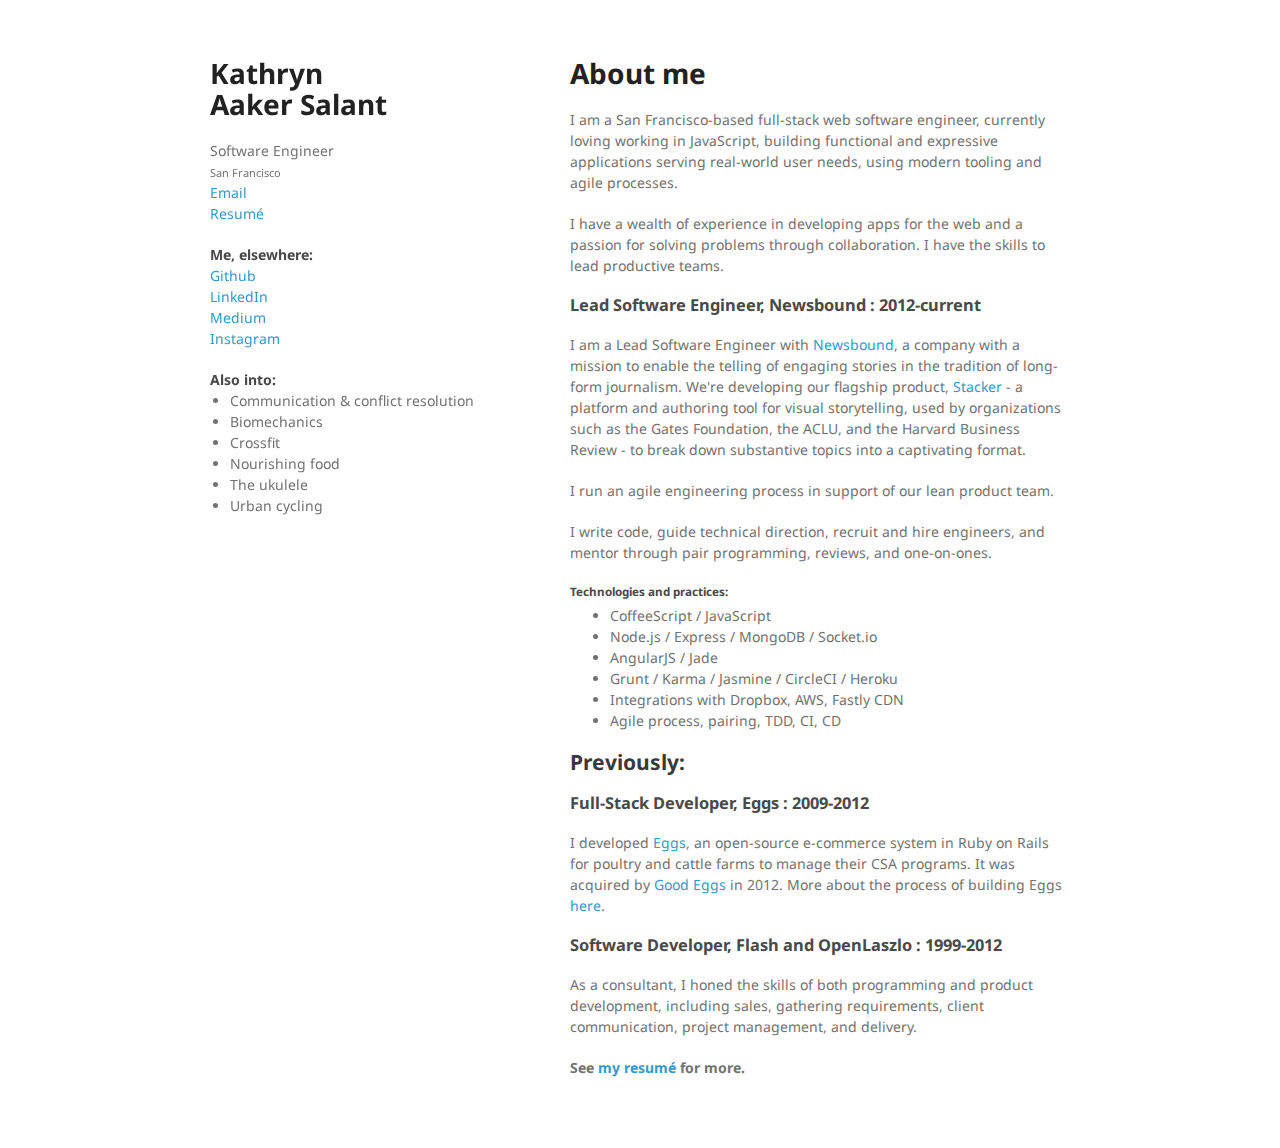
<file: index.html>
<!doctype html>
<html>
  <head>
    <!-- Hosted on GitHub pages, theme by OrderedList: https://github.com/orderedlist -->
    <meta charset="utf-8">
    <meta http-equiv="X-UA-Compatible" content="chrome=1">
    <title>Kathryn Aaker Salant - Software Engineer</title>

    <link rel="stylesheet" href="css/styles.css">
    <link rel="stylesheet" href="css/pygment_trac.css">
    <meta name="viewport" content="width=device-width">
    <!--[if lt IE 9]>
    <script src="//html5shiv.googlecode.com/svn/trunk/html5.js"></script>
    <![endif]-->
  </head>
  <body>
    <div class="wrapper">
      <header>
        <a href="/"><h1>Kathryn<br> Aaker Salant</h1></a>
        <p>Software Engineer<br>
          <small>San Francisco</small><br>
          <a href="mailto:kathryn@kathrynaaker.com" target="_blank">Email</a><br>
          <a href="/work">Resumé</a>
        </p>

        <h4>Me, elsewhere:</h4>
        <ul class="links">
          <li><a href="http://github.com/kathryn" target="_blank">Github</a></li>
          <li><a href="https://www.linkedin.com/in/kathrynaaker" target="_blank">LinkedIn</a></li>
          <!-- <li><a href="http://twitter.com/kathrynaaker" target="_blank">@kathrynaaker <small>i don't use twitter.</small></a></li> -->
          <li><a href="https://medium.com/@kathrynaaker" target="_blank">Medium</a></li>
          <li><a href="http://instagram.com/kathrynaaker" target="_blank">Instagram</a></li>
        </ul>

        <h4>Also into:</h4>
        <ul>
          <li>Communication & conflict resolution</li>
          <li>Biomechanics</li>
          <li>Crossfit</li>
          <li>Nourishing food</li>
          <li>The ukulele</li>
          <li>Urban cycling</li>
        </ul>

      </header>
      <section>
        <h1>About me</h1>

                <p>I am a San Francisco-based full-stack web software engineer, currently loving working in JavaScript, building functional and expressive applications serving real-world user needs, using modern tooling and agile processes.</p>

        <p>I have a wealth of experience in developing apps for the web and a passion for solving problems through collaboration. I have the skills to lead productive teams.</p>

        <h3>Lead Software Engineer, Newsbound : 2012-current</h3>
        <p class="project-link display-print">http://newsbound.com | http://stacker.cc/features</p>
        <p>I am a Lead Software Engineer with <a href="http://newsbound.com" target="_blank">Newsbound</a>, a company with a mission to enable the telling of engaging stories in the tradition of long-form journalism.  We're developing our flagship product, <a href="http://stacker.cc/features" target="_blank">Stacker</a> - a platform and authoring tool for visual storytelling, used by organizations such as the Gates Foundation, the ACLU, and the Harvard Business Review - to break down substantive topics into a captivating format.</p>

        <p>I run an agile engineering process in support of our lean product team.</p>
        <p>I write code, guide technical direction, recruit and hire engineers, and mentor through pair programming, reviews, and one-on-ones.<p>

        <h5>Technologies and practices:</h5>
        <ul>
          <li>CoffeeScript / JavaScript</li>
          <li>Node.js / Express / MongoDB / Socket.io</li>
          <li>AngularJS / Jade</li>
          <li>Grunt / Karma / Jasmine / CircleCI / Heroku</li>
          <li>Integrations with Dropbox, AWS, Fastly CDN</li>
          <li>Agile process, pairing, TDD, CI, CD</li>
        </ul>


        <h2>Previously:</h2>
        <h3>Full-Stack Developer, Eggs : 2009-2012</h3>
        <p class="project-link display-print">http://github.com/kathryn/eggs</p>
        <p>I developed <a href="http://github.com/kathryn/eggs" target="_blank">Eggs</a>, an open-source e-commerce system in Ruby on Rails for poultry and cattle farms to manage their CSA programs. It was acquired by <a href="http://goodeggs.com" target="_blank">Good Eggs</a> in 2012. More about the process of building Eggs <a href="/posts/blog-introducing-eggs.html">here</a>.</p>

        <h3>Software Developer, Flash and OpenLaszlo : 1999-2012</h3>
        <p>As a consultant, I honed the skills of both programming and product development, including sales, gathering requirements, client communication, project management, and delivery.</p>

        <p><b>See <a href="/work">my resumé</a> for more.</b></p>

      </section>
    </div>
    <script src="js/scale.fix.js"></script>
  </body>
</html>
</file>
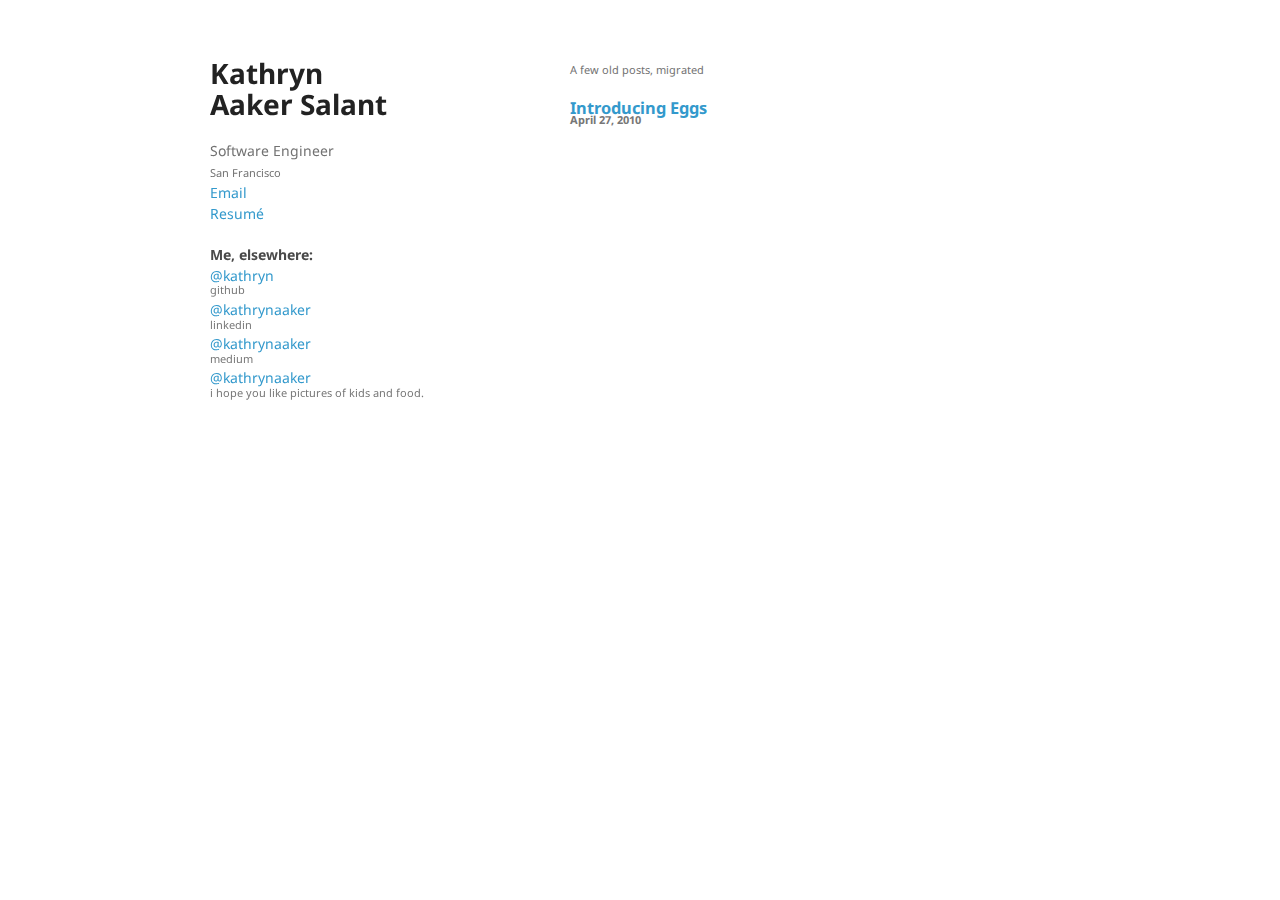
<file: posts/index.html>
<!doctype html>
<html>
  <head>
    <!-- Hosted on GitHub pages, theme by OrderedList: https://github.com/orderedlist -->

    <meta charset="utf-8">
    <meta http-equiv="X-UA-Compatible" content="chrome=1">
    <title>Kathryn Aaker Salant - Software Engineer</title>

    <link rel="stylesheet" href="/css/styles.css">
    <link rel="stylesheet" href="/css/pygment_trac.css">
    <meta name="viewport" content="width=device-width">
    <!--[if lt IE 9]>
    <script src="//html5shiv.googlecode.com/svn/trunk/html5.js"></script>
    <![endif]-->
  </head>
  <body>
    <div class="wrapper">
      <header>
        <a href="/"><h1>Kathryn<br> Aaker Salant</h1></a>
        <p>Software Engineer<br>
          <small>San Francisco</small><br>
          <a href="mailto:kathryn@kathrynaaker.com" target="_blank">Email</a><br>
          <a href="/work">Resumé</a>
        </p>

        <h4>Me, elsewhere:</h4>
        <ul class="links">
          <li><a href="http://github.com/kathryn" target="_blank">@kathryn <small>github</small></a></li>
          <li><a href="https://www.linkedin.com/in/kathrynaaker" target="_blank">@kathrynaaker <small>linkedin</small></a></li>
          <!-- <li><a href="http://twitter.com/kathrynaaker" target="_blank">@kathrynaaker <small>i don't use twitter.</small></a></li> -->
          <li><a href="https://medium.com/@kathrynaaker" target="_blank">
            @kathrynaaker <small>medium</small>
          </li>
          <li><a href="http://instagram.com/kathrynaaker" target="_blank">@kathrynaaker <small>i hope you like pictures of kids and food. </small></a></li>
        </ul>

      </header>



      <section>
        <small>A few old posts, migrated</small>

        <p>
          <h3><a href="blog-introducing-eggs.html">Introducing Eggs <small>April 27, 2010</small></a></h3>
        </p>

      </section>
    </div>
    <script src="/js/scale.fix.js"></script>
  </body>
</html>
</file>
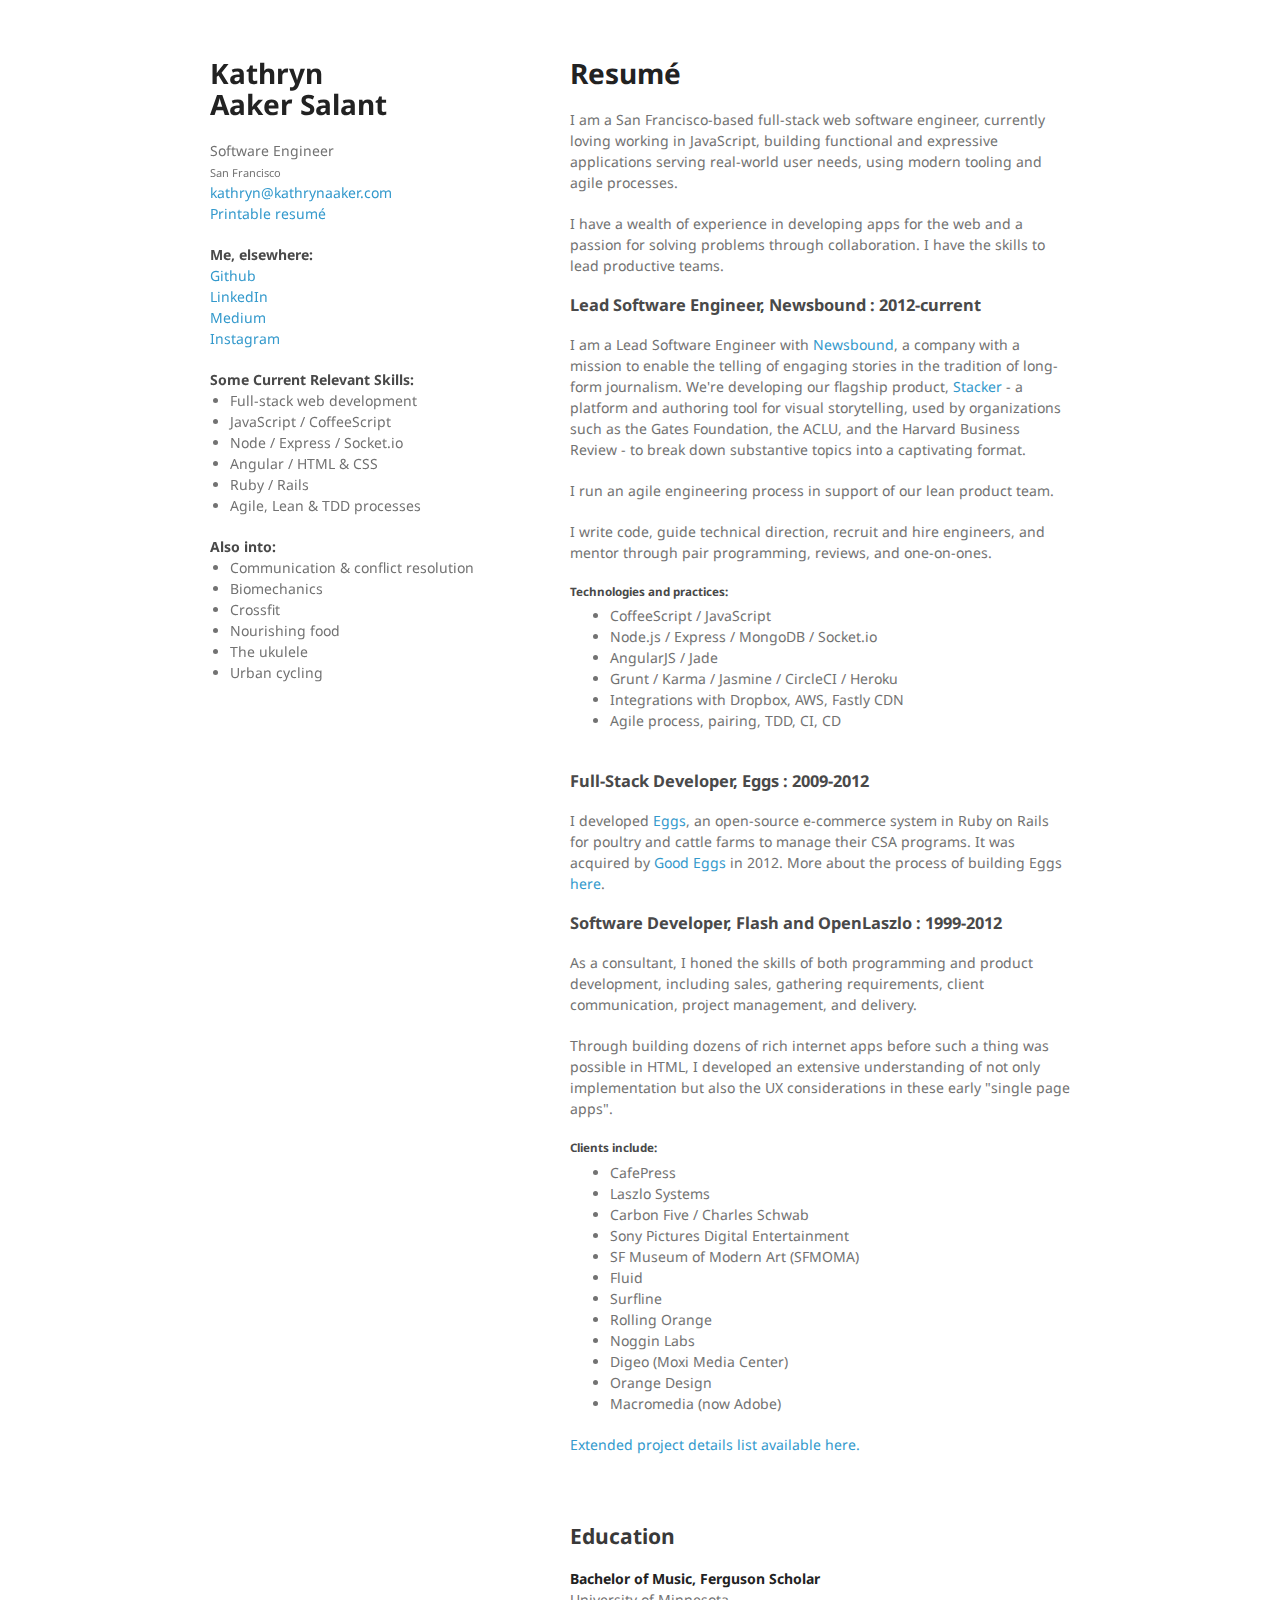
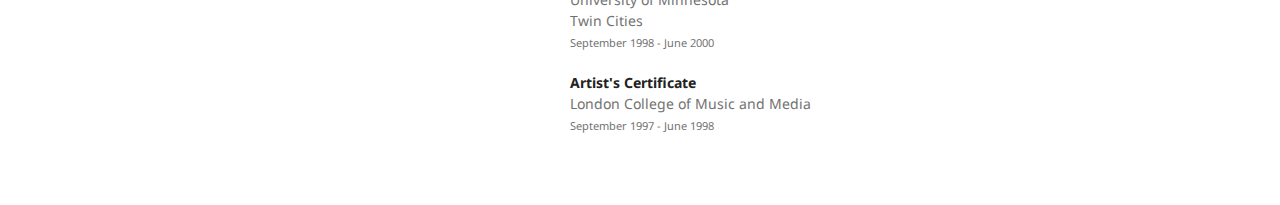
<file: work/index.html>
<!doctype html>
<html>
  <head>
    <!-- Hosted on GitHub pages, theme by OrderedList: https://github.com/orderedlist -->
    <meta charset="utf-8">
    <meta http-equiv="X-UA-Compatible" content="chrome=1">
    <title>Kathryn Aaker Salant - Software Engineer - Resumé</title>

    <link rel="stylesheet" href="/css/styles.css">
    <link rel="stylesheet" href="/css/pygment_trac.css">
    <meta name="viewport" content="width=device-width">
    <!--[if lt IE 9]>
    <script src="//html5shiv.googlecode.com/svn/trunk/html5.js"></script>
    <![endif]-->
  </head>
  <body>
    <div class="wrapper">
      <header>
        <a href="/"><h1>Kathryn<br class="hide-print"> Aaker Salant</h1></a>
        <p class="hide-print">Software Engineer<br>
          <small>San Francisco</small><br>
          <a href="mailto:kathryn@kathrynaaker.com" target="_blank">kathryn@kathrynaaker.com</a>
          <br class="hide-print">
          <a class="hide-print" href="./kathryn-aaker-salant-engineer-resume.pdf" target="_blank">Printable resumé</a>
        </p>
        <p class="display-print">
          Software Engineer - San Francisco
          <span class="horiz-separator"></span>
          kathryn@kathrynaaker.com / 415.948.5769
        </p>


        <div class="resume-elsewhere">
          <h4 class="hide-print">Me, elsewhere:</h4>
          <ul class="links hide-print">
            <li><a href="http://github.com/kathryn" target="_blank">Github</a></li>
            <li><a href="https://www.linkedin.com/in/kathrynaaker" target="_blank">LinkedIn</a></li>
            <li><a href="https://medium.com/@kathrynaaker" target="_blank">Medium</a></li>
            <li><a href="http://instagram.com/kathrynaaker" target="_blank">Instagram</a></li>
          </ul>

          <ul class="links display-print">
            <li>GitHub:   http://github.com/kathryn</li>
            <li>LinkedIn: http://linkedin.com/in/kathrynaaker</li>
          </ul>
        </div>

        <div class="resume-skills">
          <h4>Some Current Relevant Skills:</h4>
          <ul>
            <li>Full-stack web development</li>
            <li>JavaScript / CoffeeScript</li>
            <li>Node / Express / Socket.io</li>
            <li>Angular / HTML & CSS</li>
            <li>Ruby / Rails</li>
            <li>Agile, Lean & TDD processes</li>
          </ul>
        </div>

        <div class="resume-also">
          <h4>Also into:</h4>
          <ul>
            <li>Communication & conflict resolution</li>
            <li>Biomechanics</li>
            <li>Crossfit</li>
            <li>Nourishing food</li>
            <li>The ukulele</li>
            <li>Urban cycling</li>
          </ul>
        </div>

      </header>
      <section>
        <h1 class="hide-print">Resumé</h1>
        <h1 class="display-print">Experience</h1>

        <p>I am a San Francisco-based full-stack web software engineer, currently loving working in JavaScript, building functional and expressive applications serving real-world user needs, using modern tooling and agile processes.</p>

        <p>I have a wealth of experience in developing apps for the web and a passion for solving problems through collaboration. I have the skills to lead productive teams.</p>

        <h3>Lead Software Engineer, Newsbound : 2012-current</h3>
        <p class="project-link display-print">http://newsbound.com | http://stacker.cc/features</p>
        <p>I am a Lead Software Engineer with <a href="http://newsbound.com" target="_blank">Newsbound</a>, a company with a mission to enable the telling of engaging stories in the tradition of long-form journalism.  We're developing our flagship product, <a href="http://stacker.cc/features" target="_blank">Stacker</a> - a platform and authoring tool for visual storytelling, used by organizations such as the Gates Foundation, the ACLU, and the Harvard Business Review - to break down substantive topics into a captivating format.</p>

        <p>I run an agile engineering process in support of our lean product team.</p>
        <p>I write code, guide technical direction, recruit and hire engineers, and mentor through pair programming, reviews, and one-on-ones.<p>

        <h5>Technologies and practices:</h5>
        <ul>
          <li>CoffeeScript / JavaScript</li>
          <li>Node.js / Express / MongoDB / Socket.io</li>
          <li>AngularJS / Jade</li>
          <li>Grunt / Karma / Jasmine / CircleCI / Heroku</li>
          <li>Integrations with Dropbox, AWS, Fastly CDN</li>
          <li>Agile process, pairing, TDD, CI, CD</li>
        </ul>

        <br class="page-break">

        <h3>Full-Stack Developer, Eggs : 2009-2012</h3>
        <p class="project-link display-print">http://github.com/kathryn/eggs</p>
        <p>I developed <a href="http://github.com/kathryn/eggs" target="_blank">Eggs</a>, an open-source e-commerce system in Ruby on Rails for poultry and cattle farms to manage their CSA programs. It was acquired by <a href="http://goodeggs.com" target="_blank">Good Eggs</a> in 2012. More about the process of building Eggs <a href="/posts/blog-introducing-eggs.html">here</a>.</p>

        <h3>Software Developer, Flash and OpenLaszlo : 1999-2012</h3>
        <p>As a consultant, I honed the skills of both programming and product development, including sales, gathering requirements, client communication, project management, and delivery.</p>
        <p>Through building dozens of rich internet apps before such a thing was possible in HTML, I developed an extensive understanding of not only implementation but also the UX considerations in these early "single page apps".

        <h5>Clients include:</h5>
        <ul class="clients-list">
          <li>CafePress</li>
          <li>Laszlo Systems</li>
          <li>Carbon Five / Charles Schwab</li>
          <li>Sony Pictures Digital Entertainment</li>
          <li>SF Museum of Modern Art (SFMOMA)</li>
          <li>Fluid</li>
        </ul>
        <ul class="clients-list-also">
          <li>Surfline</li>
          <li>Rolling Orange</li>
          <li>Noggin Labs</li>
          <li>Digeo (Moxi Media Center)</li>
          <li>Orange Design</li>
          <li>Macromedia (now Adobe)</li>
        </ul>

        <p><a href="./extended">Extended project details list available here.</a><span class="display-print-inline"><br>http://kathrynaaker.com/work/extended</p>

      </section>
      <section>
        <h2>Education</h2>
        <p>
          <strong>Bachelor of Music,
          Ferguson Scholar</strong><br>
          University of Minnesota<br>
          Twin Cities<br>
          <small>September 1998 - June 2000</small>
        </p>

        <p>
          <strong>Artist's Certificate</strong><br>
          London College of Music and Media<br>
          <small>September 1997 - June 1998</small>
        </p>

      </section>
    </div>
    <script src="/js/scale.fix.js"></script>
  </body>
</html>
</file>
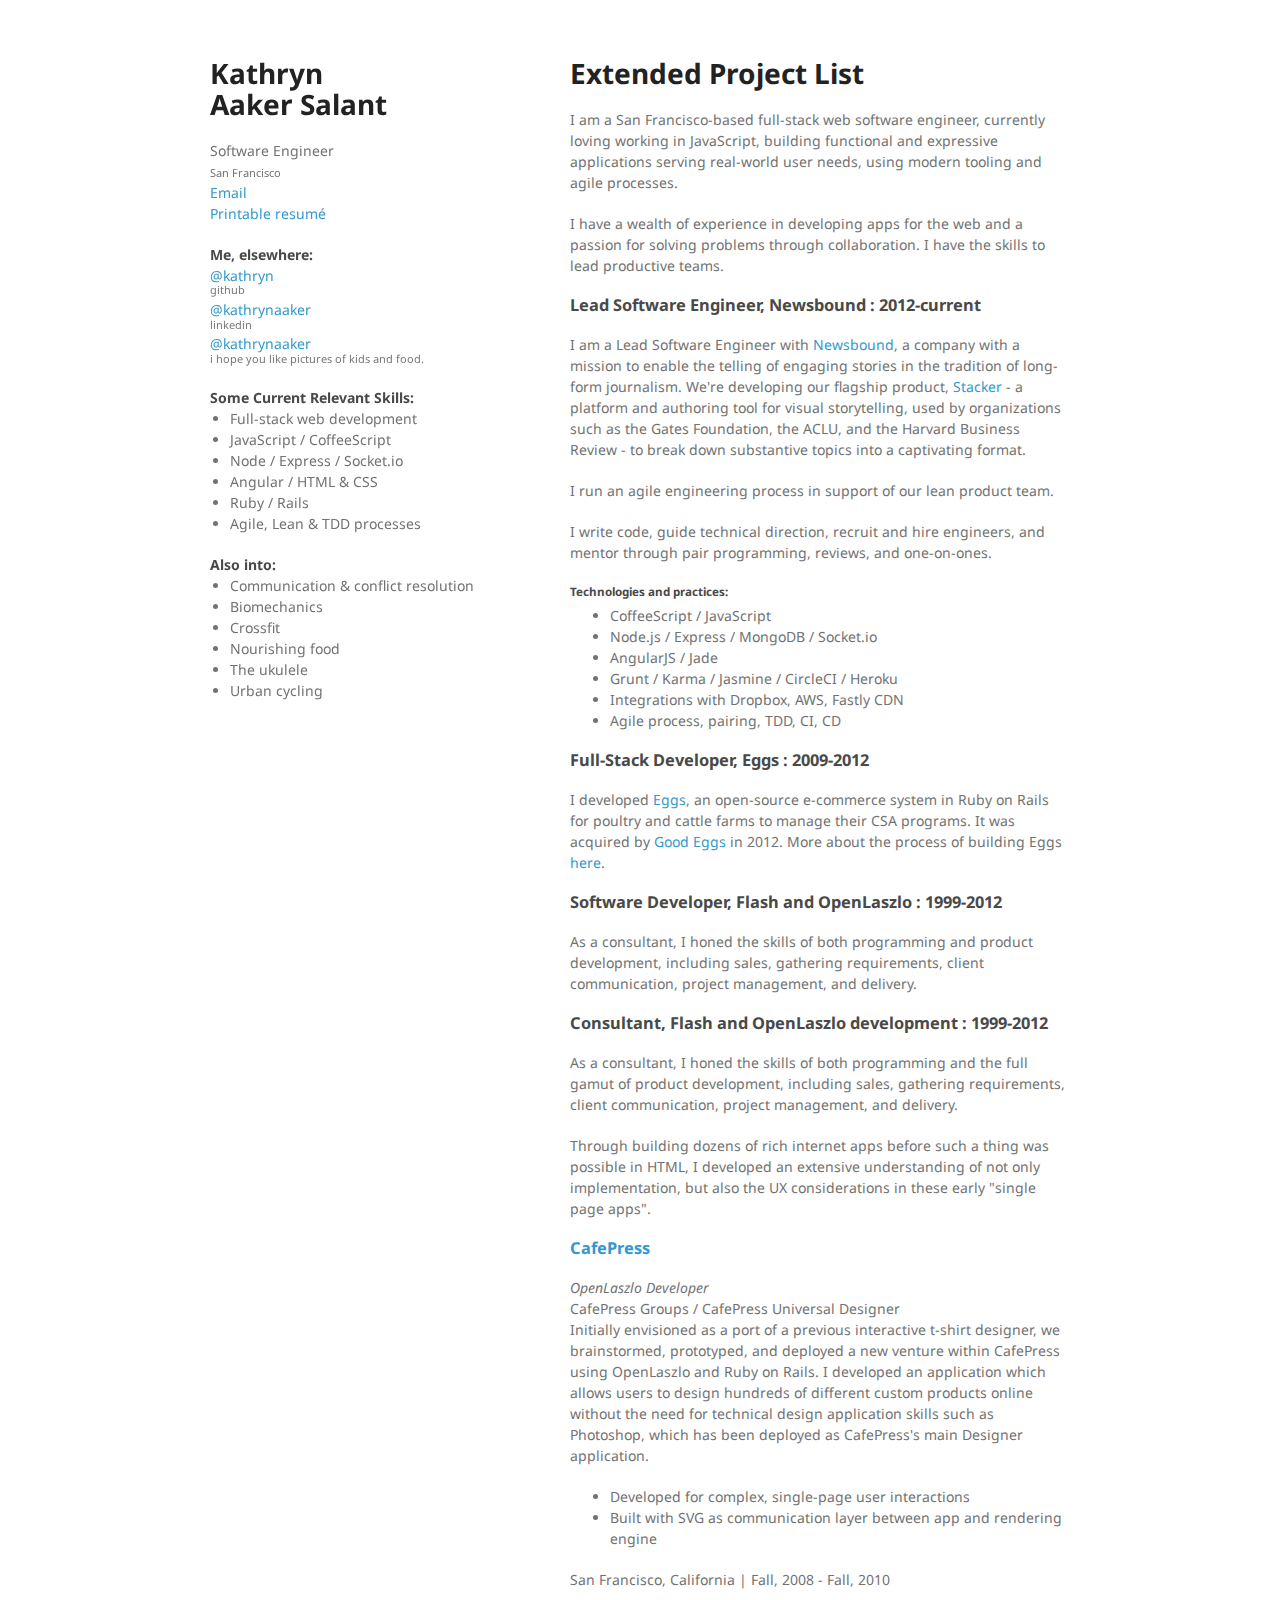
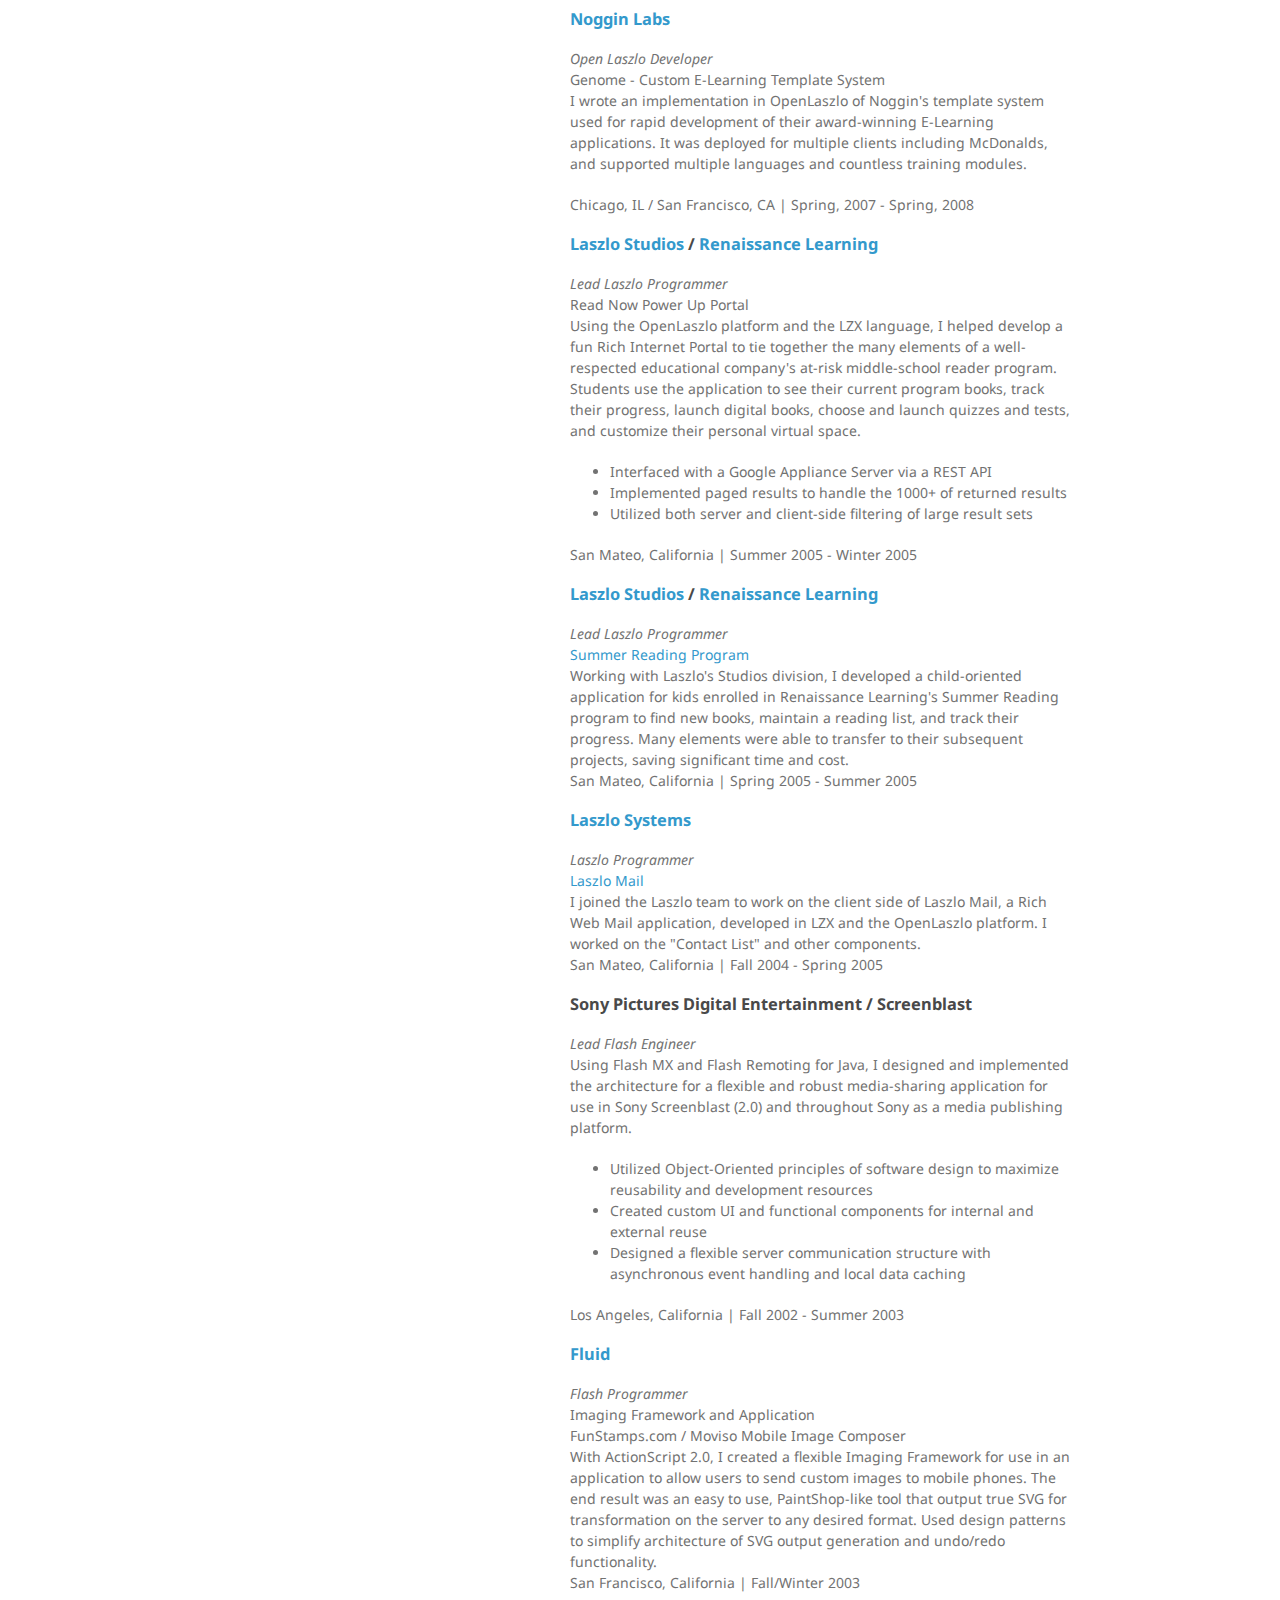
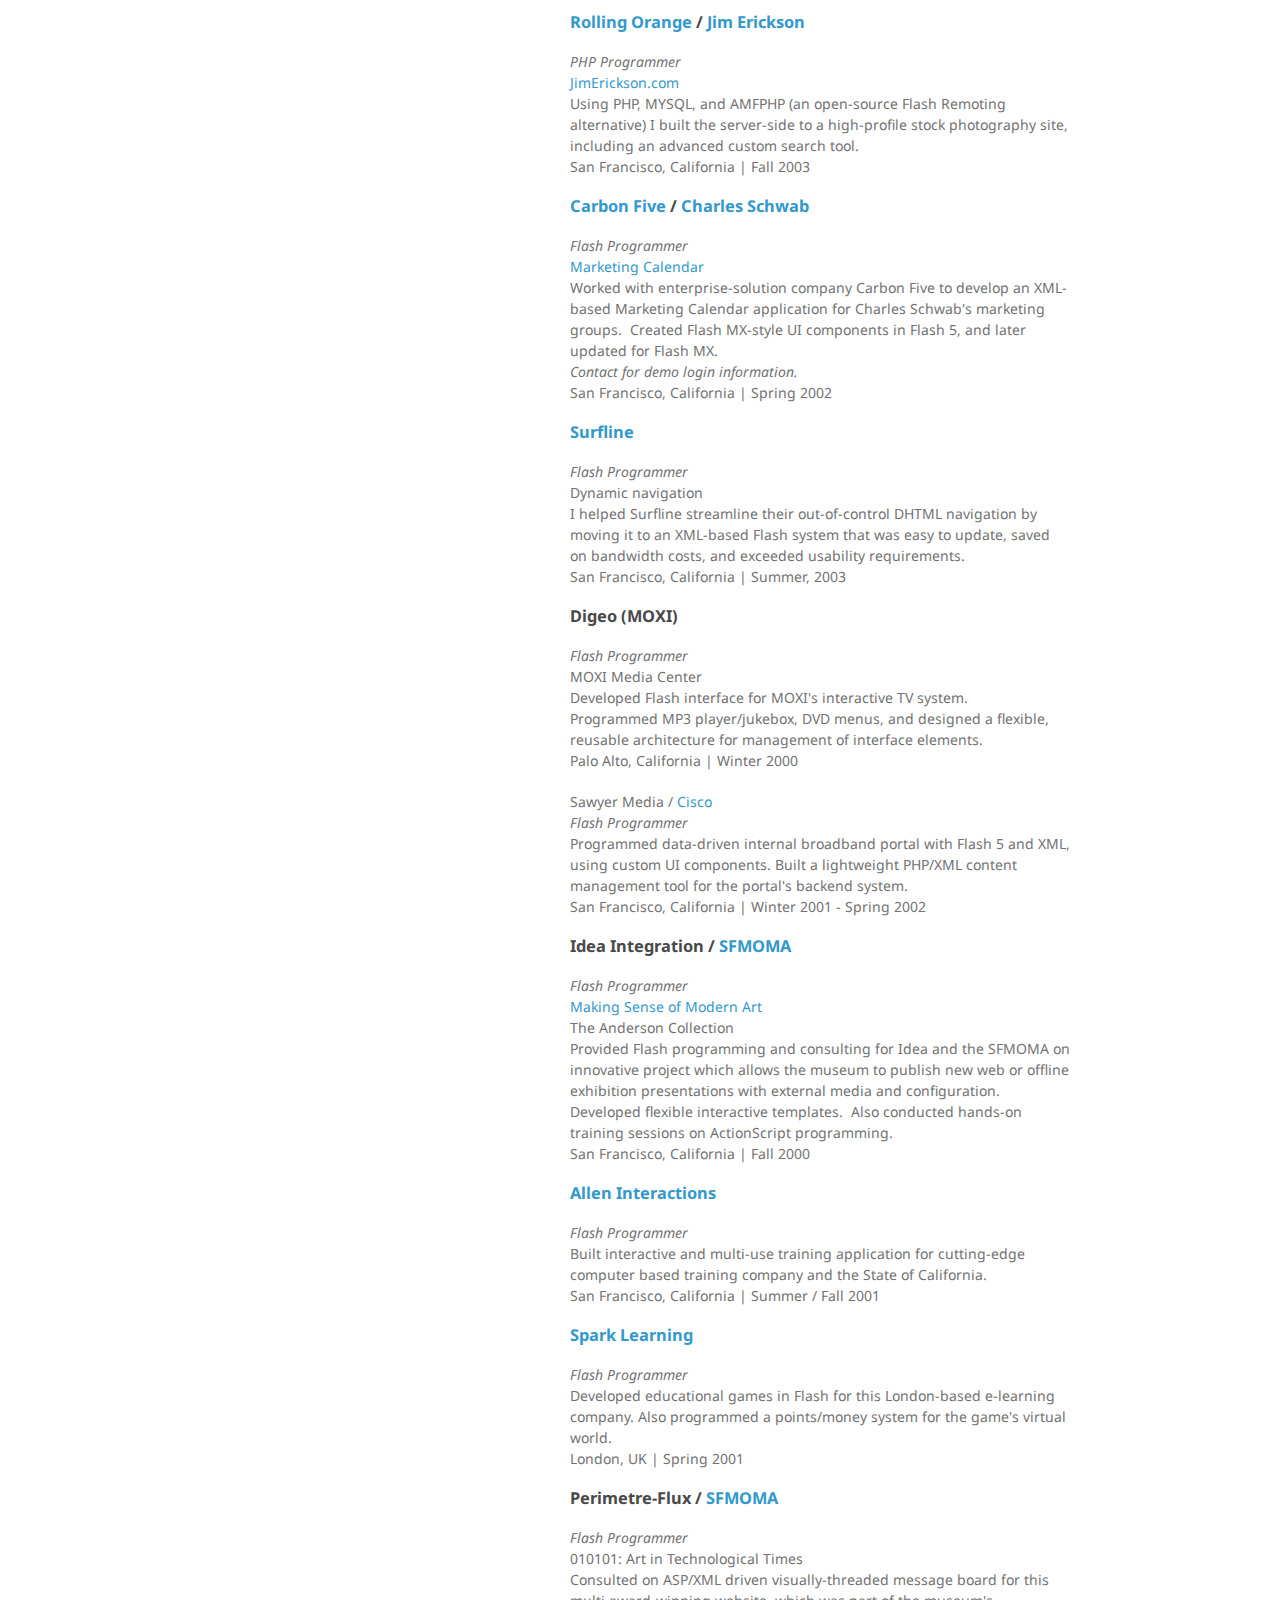
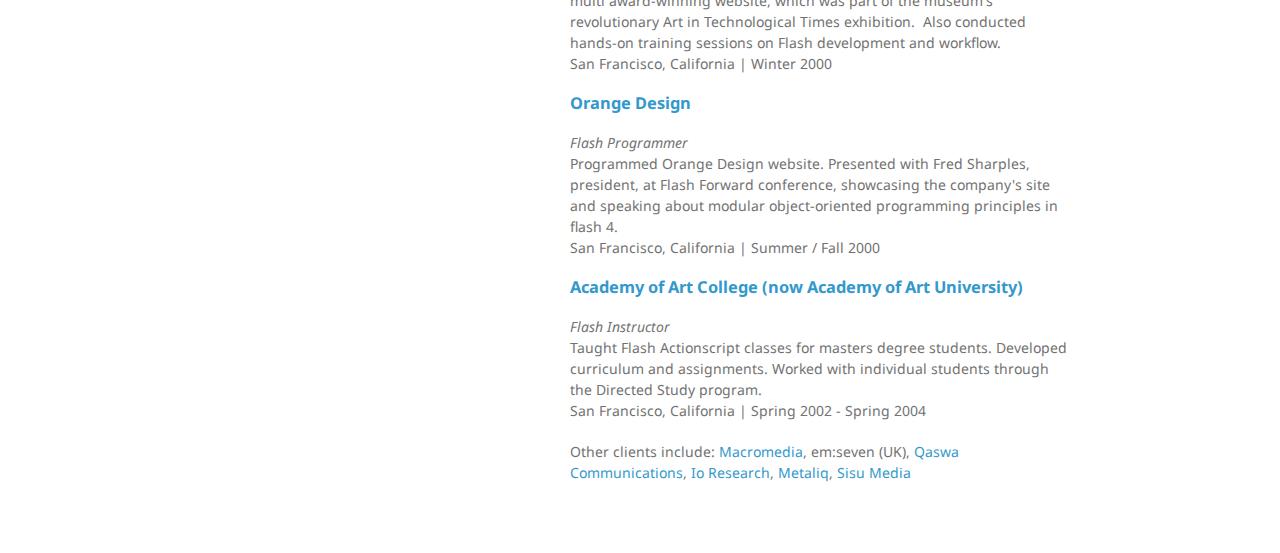
<file: work/extended/index.html>
<!doctype html>
<html>
  <head>
    <!-- Hosted on GitHub pages, theme by OrderedList: https://github.com/orderedlist -->

    <meta charset="utf-8">
    <meta http-equiv="X-UA-Compatible" content="chrome=1">
    <title>Kathryn Aaker Salant - Software Engineer - Resumé</title>

    <link rel="stylesheet" href="/css/styles.css">
    <link rel="stylesheet" href="/css/pygment_trac.css">
    <meta name="viewport" content="width=device-width">
    <!--[if lt IE 9]>
    <script src="//html5shiv.googlecode.com/svn/trunk/html5.js"></script>
    <![endif]-->
  </head>
  <body>
    <div class="wrapper">
      <header>
        <a href="/"><h1>Kathryn<br> Aaker Salant</h1></a>
        <p>Software Engineer<br>
          <small>San Francisco</small><br>
          <a href="mailto:kathryn@kathrynaaker.com" target="_blank">Email</a><br>
          <a class="hide-print" href="../kathryn-aaker-salant-engineer-resume.pdf" target="_blank">Printable resumé</a>
        </p>


        <h4>Me, elsewhere:</h4>
        <ul class="links">
          <li><a href="http://github.com/kathryn" target="_blank">@kathryn <small>github</small></a></li>
          <li><a href="https://www.linkedin.com/in/kathrynaaker" target="_blank">@kathrynaaker <small>linkedin</small></a></li>
          <!-- <li><a href="http://twitter.com/kathrynaaker" target="_blank">@kathrynaaker <small>i don't use twitter.</small></a></li> -->
          <li><a href="http://instagram.com/kathrynaaker" target="_blank">@kathrynaaker <small>i hope you like pictures of kids and food. </small></a></li>
        </ul>

        <h4>Some Current Relevant Skills:</h4>
        <ul>
          <li>Full-stack web development</li>
          <li>JavaScript / CoffeeScript</li>
          <li>Node / Express / Socket.io</li>
          <li>Angular / HTML & CSS</li>
          <li>Ruby / Rails</li>
          <li>Agile, Lean & TDD processes</li>
        </ul>

        <h4>Also into:</h4>
        <ul>
          <li>Communication & conflict resolution</li>
          <li>Biomechanics</li>
          <li>Crossfit</li>
          <li>Nourishing food</li>
          <li>The ukulele</li>
          <li>Urban cycling</li>
        </ul>

      </header>
      <section>
        <h1>Extended Project List</h1>



        <p>I am a San Francisco-based full-stack web software engineer, currently loving working in JavaScript, building functional and expressive applications serving real-world user needs, using modern tooling and agile processes.</p>

        <p>I have a wealth of experience in developing apps for the web and a passion for solving problems through collaboration. I have the skills to lead productive teams.</p>

        <h3>Lead Software Engineer, Newsbound : 2012-current</h3>
        <p class="project-link display-print">http://newsbound.com | http://stacker.cc/features</p>
        <p>I am a Lead Software Engineer with <a href="http://newsbound.com" target="_blank">Newsbound</a>, a company with a mission to enable the telling of engaging stories in the tradition of long-form journalism.  We're developing our flagship product, <a href="http://stacker.cc/features" target="_blank">Stacker</a> - a platform and authoring tool for visual storytelling, used by organizations such as the Gates Foundation, the ACLU, and the Harvard Business Review - to break down substantive topics into a captivating format.</p>

        <p>I run an agile engineering process in support of our lean product team.</p>
        <p>I write code, guide technical direction, recruit and hire engineers, and mentor through pair programming, reviews, and one-on-ones.<p>

        <h5>Technologies and practices:</h5>
        <ul>
          <li>CoffeeScript / JavaScript</li>
          <li>Node.js / Express / MongoDB / Socket.io</li>
          <li>AngularJS / Jade</li>
          <li>Grunt / Karma / Jasmine / CircleCI / Heroku</li>
          <li>Integrations with Dropbox, AWS, Fastly CDN</li>
          <li>Agile process, pairing, TDD, CI, CD</li>
        </ul>


        <h3>Full-Stack Developer, Eggs : 2009-2012</h3>
        <p class="project-link display-print">http://github.com/kathryn/eggs</p>
        <p>I developed <a href="http://github.com/kathryn/eggs" target="_blank">Eggs</a>, an open-source e-commerce system in Ruby on Rails for poultry and cattle farms to manage their CSA programs. It was acquired by <a href="http://goodeggs.com" target="_blank">Good Eggs</a> in 2012. More about the process of building Eggs <a href="/posts/blog-introducing-eggs.html">here</a>.</p>

        <h3>Software Developer, Flash and OpenLaszlo : 1999-2012</h3>
        <p>As a consultant, I honed the skills of both programming and product development, including sales, gathering requirements, client communication, project management, and delivery.</p>

        <h3>Consultant, Flash and OpenLaszlo development : 1999-2012</h3>
        <p>As a consultant, I honed the skills of both programming and the full gamut of product development, including sales, gathering requirements, client communication, project management, and delivery.</p>
        <p>Through building dozens of rich internet apps before such a thing was possible in HTML, I developed an extensive understanding of not only implementation, but also the UX considerations in these early "single page apps".
        <p>
          <h3><a class="company" href="http://cafepress.com">CafePress</a></h3>
          <i>OpenLaszlo Developer</i><br>
          CafePress Groups / CafePress Universal Designer<br>
            Initially envisioned as a port of a previous interactive t-shirt designer,
            we brainstormed, prototyped, and deployed a new venture within CafePress
            using OpenLaszlo and Ruby on Rails.  I developed an application which
            allows users to design hundreds of different custom products online
            without the need for technical design application skills such as Photoshop, which
            has been deployed as CafePress's main Designer application.
        </p>
        <ul>
          <li>Developed for complex, single-page user interactions</li>
          <li>Built with SVG as communication layer between app and rendering engine</li>
        </ul>
        <p>San Francisco, California | Fall, 2008 - Fall, 2010</p>

        <p>
          <h3><a class="company" href="http://nogginlabs.com">Noggin Labs</a></h3>
          <i>Open Laszlo Developer</i><br>
          Genome - Custom E-Learning Template System<br>
          I wrote an implementation in OpenLaszlo of Noggin's template system used for
          rapid development of their award-winning E-Learning applications.  It was deployed for
          multiple clients including McDonalds, and supported multiple languages
          and countless training modules.
        </p>
        <p>Chicago, IL / San Francisco, CA | Spring, 2007 - Spring, 2008</p>


        <p>
          <h3><a class="company" href="http://www.laszlosystems.com">Laszlo Studios</a> /
          <a class="company" href="http://www.renlearn.com">Renaissance Learning</a></h3>
          <i>Lead Laszlo Programmer</i><br>
          Read Now Power Up Portal<br>
          Using the OpenLaszlo platform and the LZX language, I helped develop a fun Rich Internet
          Portal to tie together the many elements of a well-respected educational company's
          at-risk middle-school reader program.  Students use the application to see their current
          program books, track their progress, launch digital books, choose and launch quizzes
          and tests, and customize their personal virtual space.
        </p>

          <ul>
            <li>Interfaced with a Google Appliance Server via a REST API</li>
            <li>Implemented paged results to handle the 1000+ of returned results</li>
            <li>Utilized both server and client-side filtering of large result sets</li>
          </ul>

          <p>San Mateo, California | Summer 2005 - Winter 2005</p>

        <p>
          <h3><a class="company" href="http://www.laszlosystems.com">Laszlo Studios</a> /
          <a class="company" href="http://www.renlearn.com">Renaissance Learning</a></h3>
          <i>Lead Laszlo Programmer</i><br>
          <a href="http://www.arsummer.com">Summer Reading Program</a><br>
          Working with Laszlo's Studios division, I developed a child-oriented
          application for kids enrolled in Renaissance Learning's Summer Reading program to
          find new books, maintain a reading list, and track their progress.  Many elements
          were able to transfer to their subsequent projects, saving significant time and cost.<br>

          San Mateo, California | Spring 2005 - Summer 2005
        </p>

        <p>
          <h3><a class="company" href="http://www.laszlosystems.com">Laszlo Systems</a></h3>
          <i>Laszlo Programmer</i><br>
          <a href="http://www.laszlomail.com">Laszlo Mail</a><br>
          I joined the Laszlo team to work on the client side of
          Laszlo Mail, a Rich Web Mail application, developed in LZX and the OpenLaszlo platform.
          I worked on the "Contact List" and other components.<br>
          San Mateo, California | Fall 2004 - Spring 2005
        </p>


        <p>
          <h3>Sony Pictures Digital Entertainment / Screenblast</h3>
          <i>Lead Flash Engineer</i><br>
            Using Flash MX and Flash Remoting for Java, I designed
            and implemented the architecture for a flexible and robust
            media-sharing application for use in Sony Screenblast (2.0) and
            throughout Sony as a media publishing platform.
        </p>

        <ul>
          <li>Utilized Object-Oriented principles of software design to maximize reusability and
          development resources</li>
          <li>Created custom UI and functional components for internal and external reuse</li>
          <li>Designed a flexible server communication structure with asynchronous event handling
          and local data caching</li>
        </ul>

        <p>Los Angeles, California |
          Fall 2002 - Summer 2003
        </p>


        <p>
          <h3><a class="company" href="http://www.fluid.com">Fluid</a></h3>
          <i>Flash Programmer</i><br>
          Imaging Framework and Application<br>
          FunStamps.com /
          Moviso Mobile Image Composer<br>

          With ActionScript 2.0, I created a flexible Imaging Framework
          for use in an application to allow users to send custom images
          to mobile phones.  The end result was an easy to use, PaintShop-like
          tool that output true SVG for transformation on the server to any
          desired format.  Used design patterns to simplify architecture of
          SVG output generation and undo/redo functionality.<br>
          San Francisco, California | Fall/Winter 2003
        </p>


        <p>
          <h3><a class="company" href="http://www.rollingorange.com">Rolling Orange</a> /
          <a class="company" href="http://www.jimerickson.com">Jim Erickson</a></h3>
          <i>PHP Programmer</i><br>

          <a href="http://www.jimerickson.com">JimErickson.com</a><br>
          Using PHP, MYSQL, and AMFPHP (an open-source Flash Remoting alternative)
          I built the server-side to a high-profile stock photography site,
          including an advanced custom search tool.<br>
          San Francisco, California | Fall 2003
        </p>

        <p>
          <h3><a class="company" href="http://www.carbonfive.com">Carbon Five</a> /
          <a class="company" href="http://www.schwab.com">Charles Schwab</a></h3>
          <i>Flash Programmer</i><br>
          <a href="http://www.carbonfive.com/view/site.page.basic/case_studies">Marketing Calendar</a><br>
          Worked with enterprise-solution company Carbon Five to
          develop an XML-based&nbsp;Marketing Calendar application for Charles
          Schwab's marketing groups.&nbsp; Created Flash MX-style UI
          components in Flash 5, and later updated for Flash MX.<br>
          <i>Contact for demo login information.</i><br>
          San Francisco, California | Spring 2002
        </p>


        <p>
          <h3><a class="company" href="http://www.surfline.com">Surfline</a></h3>
          <i>Flash Programmer</i><br>
          Dynamic navigation<br>
          I helped Surfline streamline their out-of-control DHTML navigation by moving
          it to an XML-based Flash system that was easy to update, saved on bandwidth
          costs, and exceeded usability requirements.<br>
          San Francisco, California | Summer, 2003
        </p>


        <p>
          <h3>Digeo (MOXI)</h3>
          <i>Flash Programmer</i><br/>
          MOXI Media Center<br>
          Developed Flash interface for MOXI's interactive TV
          system.<br>
          Programmed MP3 player/jukebox, DVD menus, and designed
          a flexible, reusable architecture for management of interface elements.<br>
          Palo Alto, California | Winter 2000
        </p>



        <p>Sawyer Media /
          <a class="company" href="http://www.cisco.com">Cisco</a><br>
          <i>Flash Programmer</i><br>
          Programmed data-driven internal broadband portal with Flash 5 and XML, using
          custom UI components. Built a lightweight PHP/XML content
          management tool for the portal's backend system. <br>
          San Francisco, California | Winter 2001 - Spring 2002
        </p>

        <p>
          <h3>Idea Integration /
          <a class="company" href="http://www.sfmoma.org">SFMOMA</a></h3>
          <i>Flash Programmer</i><br>
          <a href="https://www.sfmoma.org/press/release/sfmoma-to-unveil-redesigned-web-compatible-making/">Making Sense of Modern Art</a><br>
          The Anderson Collection<br>
          Provided Flash programming and consulting for Idea and
          the SFMOMA on innovative project which allows the museum to publish
          new web or offline exhibition presentations with external media and
          configuration.&nbsp; Developed flexible interactive templates.&nbsp;
          Also conducted hands-on training sessions on ActionScript
          programming.<br>
          San Francisco, California |  Fall 2000
        </p>



        <p>
          <h3><a class="company" href="http://www.alleni.com">Allen Interactions</a></h3>
          <i>Flash Programmer</i><br>
          Built interactive and multi-use training application for cutting-edge
          computer based training company and the State of California.<br>
          San Francisco, California | Summer / Fall 2001
        </p>

        <p>
          <h3><a class="company" href="http://www.sparkisland.com">Spark Learning</a></h3>
          <i>Flash Programmer</i><br>
          Developed educational games in Flash for this London-based e-learning company. Also
          programmed a points/money system for the game's virtual world.<br>
          London, UK |  Spring 2001
        </p>

        <p>
          <h3>Perimetre-Flux /
          <a class="company" href="http://www.sfmoma.org">SFMOMA</a></h3>

          <i>Flash Programmer</i><br>
          010101: Art in Technological Times<br>
          Consulted on ASP/XML driven visually-threaded message board for this multi
          award-winning website, which was part of the museum's revolutionary
          Art in Technological Times exhibition.&nbsp; Also conducted hands-on
          training sessions on Flash development and
          workflow.<br>
          San Francisco, California | Winter 2000
        </p>


        <p>
          <h3><a class="company" href="http://www.orangedesign.com">Orange Design</a></h3>
          <i>Flash Programmer</i><br>
          Programmed Orange Design
          website. Presented with Fred Sharples, president, at Flash
          Forward conference, showcasing the company's site and speaking about
          modular object-oriented programming principles in flash 4.<br>
          San Francisco, California | Summer / Fall 2000
        </p>

        <p>
          <h3><a class="company" href="http://www.academyart.edu">Academy of Art College (now Academy of Art University)</a></h3>
          <i>Flash Instructor</i><br>
          Taught Flash Actionscript classes for masters degree students. Developed curriculum and
          assignments. Worked with individual students through the Directed Study program.<br>
          San Francisco, California | Spring 2002 - Spring 2004
        </p>


        <p>Other clients include:
          <a class="company" href="http://www.macromedia.com">Macromedia</a>,
          em:seven (UK),
          <a class="company" href="http://www.qaswa.com">Qaswa Communications</a>,
          <a class="company" href="http://www.ioresearch.com">Io Research</a>,
          <a class="company" href="http://www.metaliq.com">Metaliq</a>,
          <a class="company" href="http://www.sisumedia.com">Sisu Media</a>
        </p>

      </section>
    </div>
    <script src="/js/scale.fix.js"></script>
  </body>
</html>
</file>
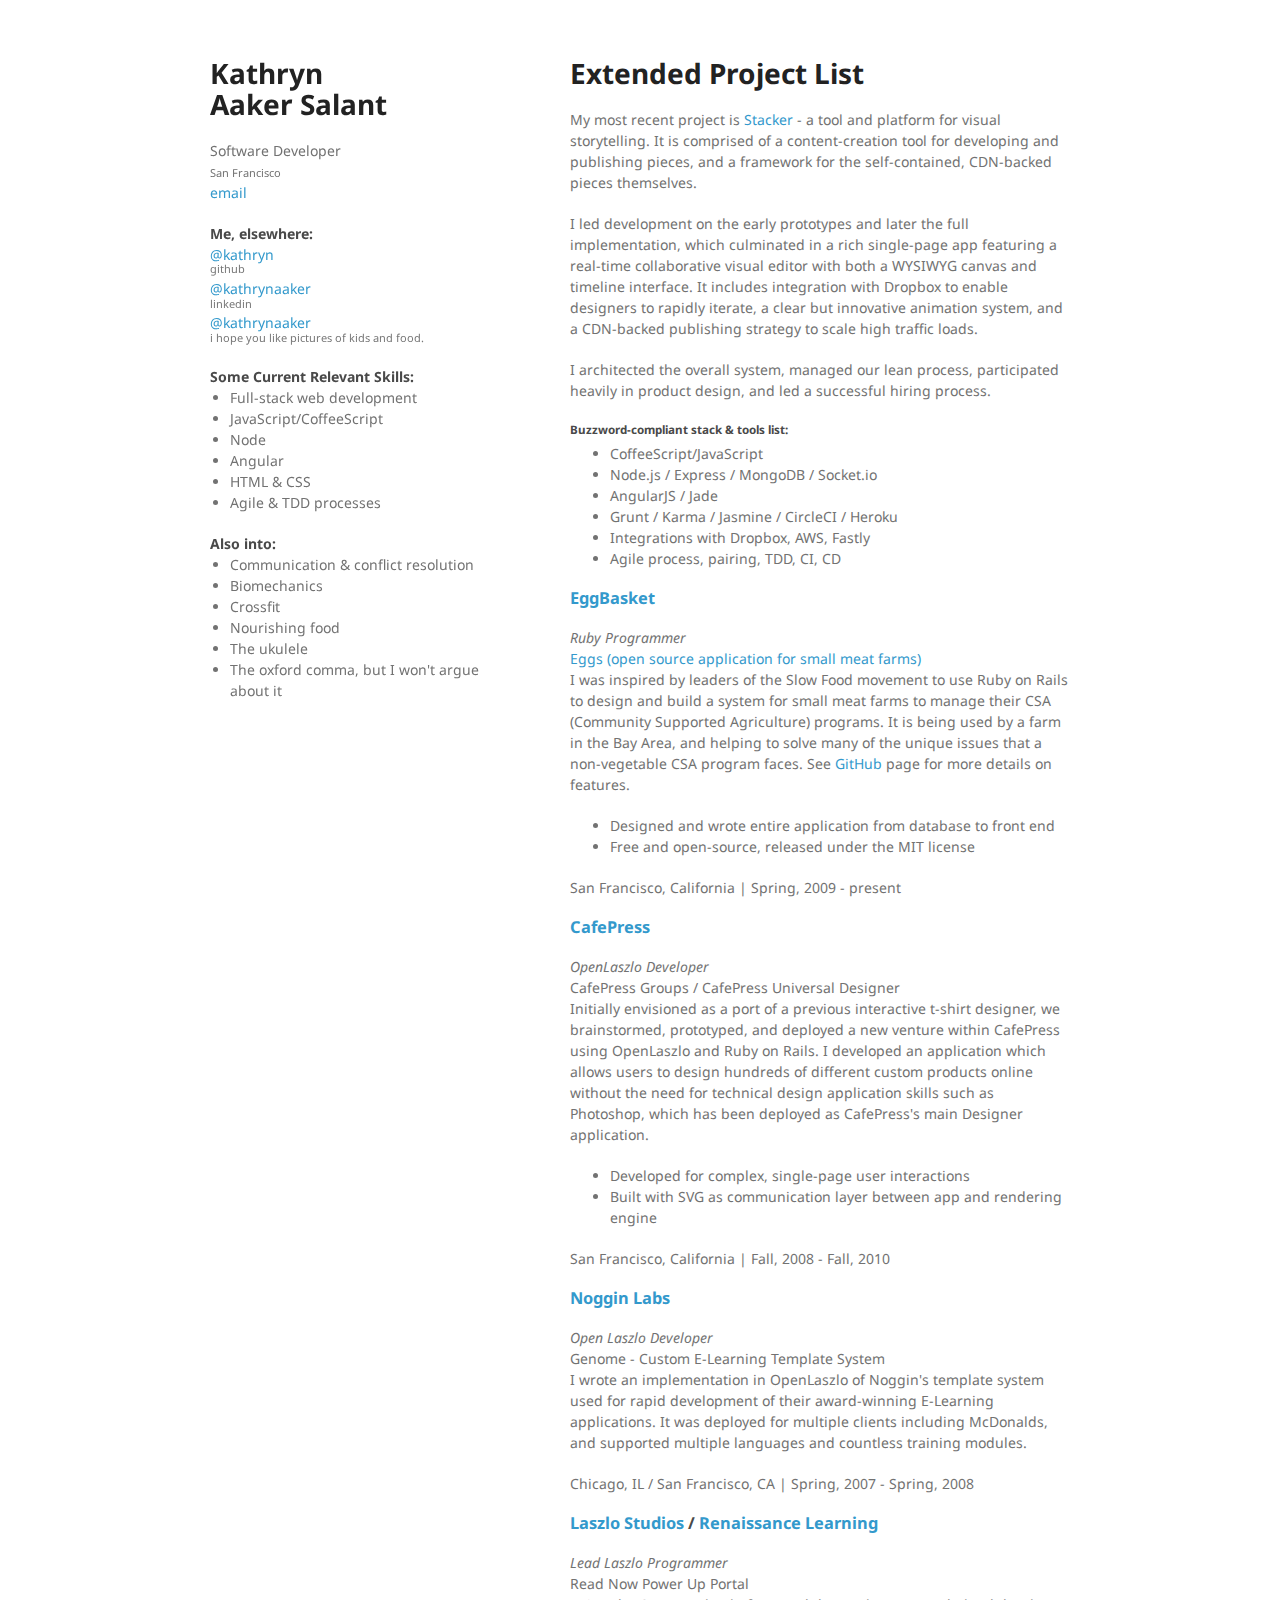
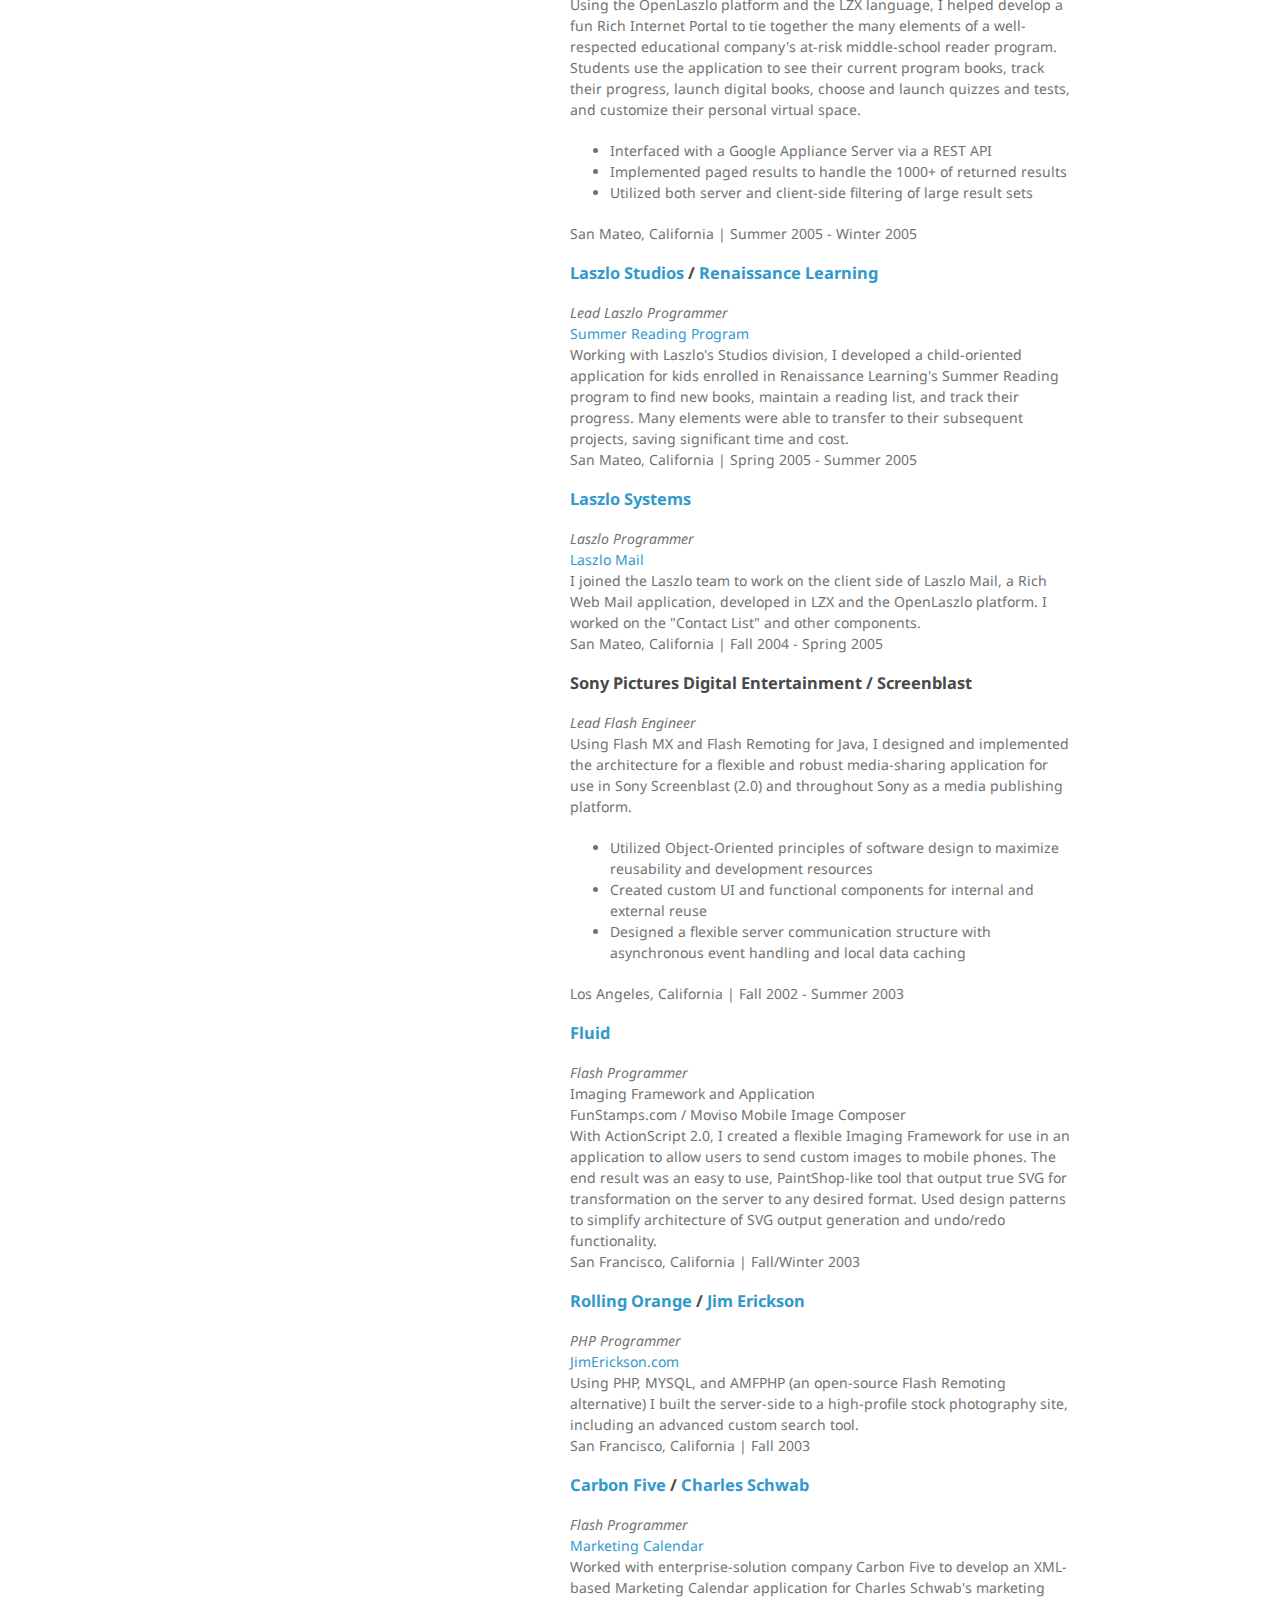
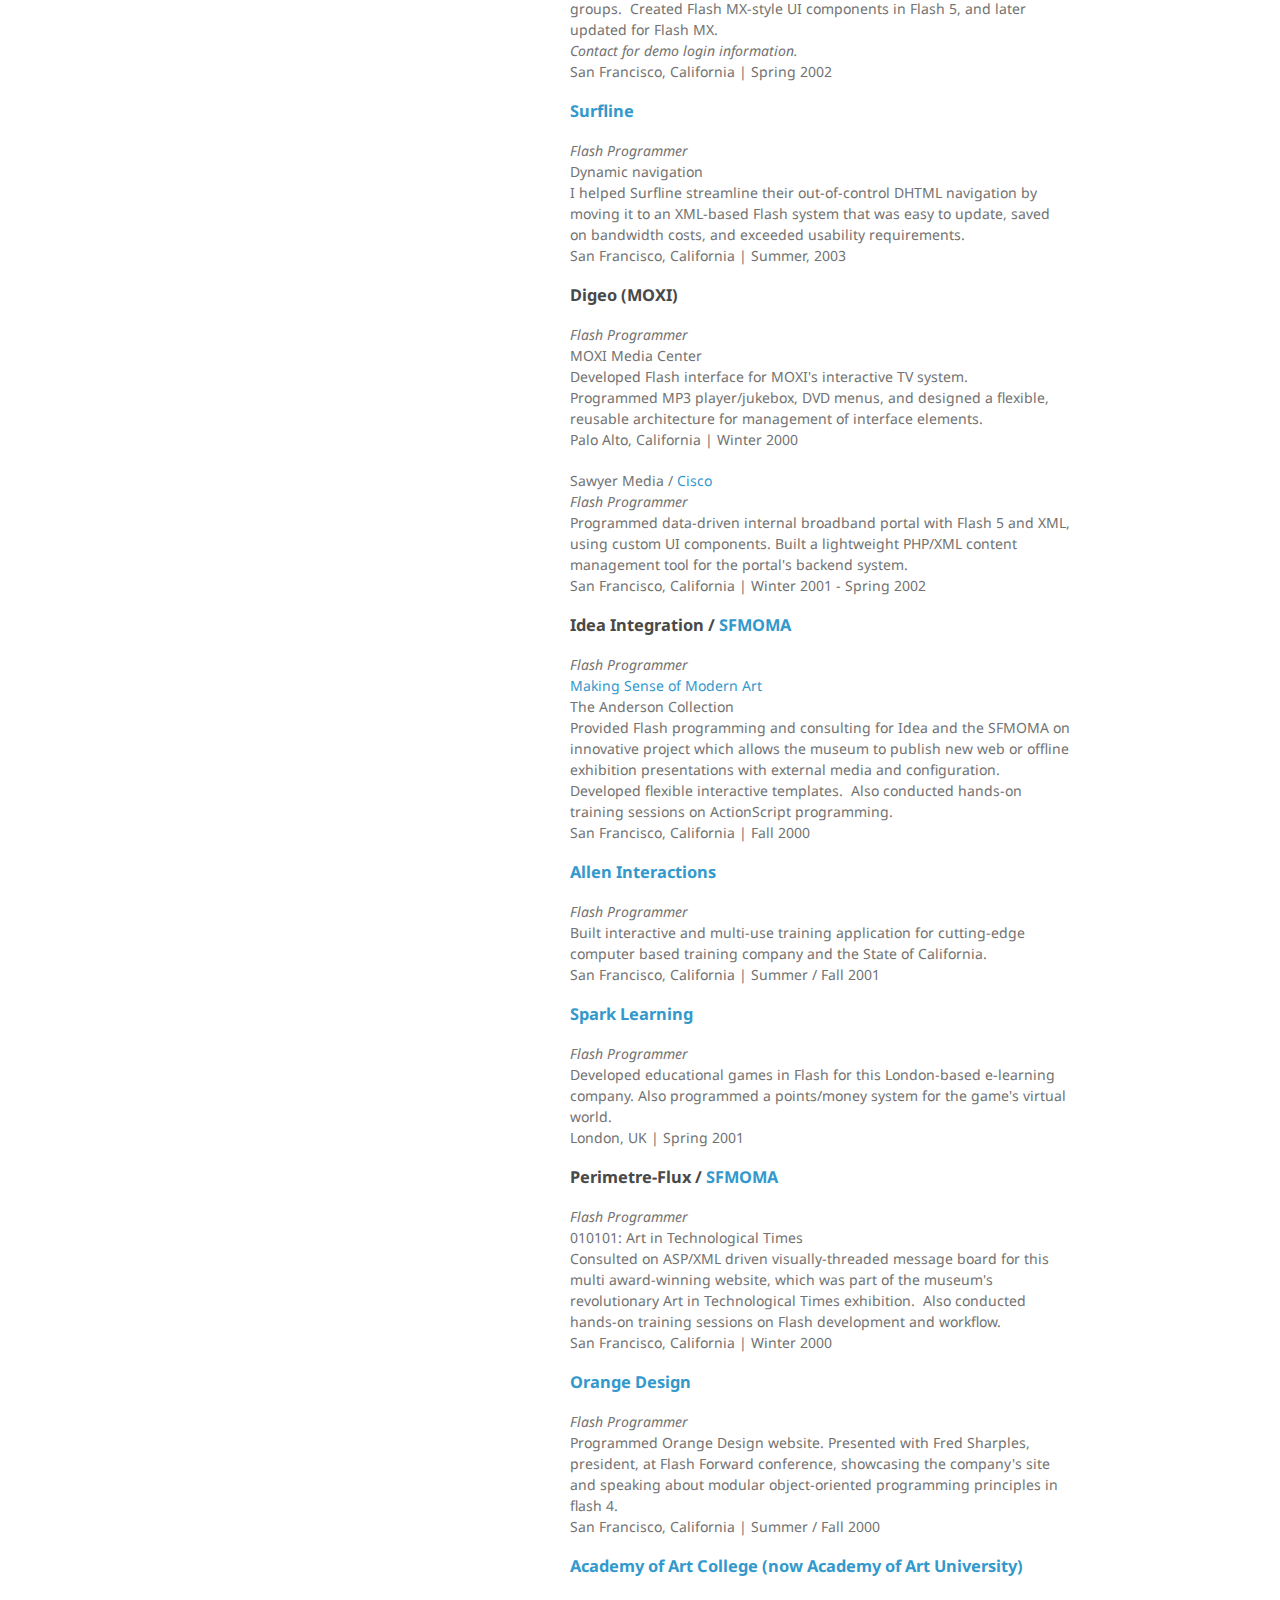
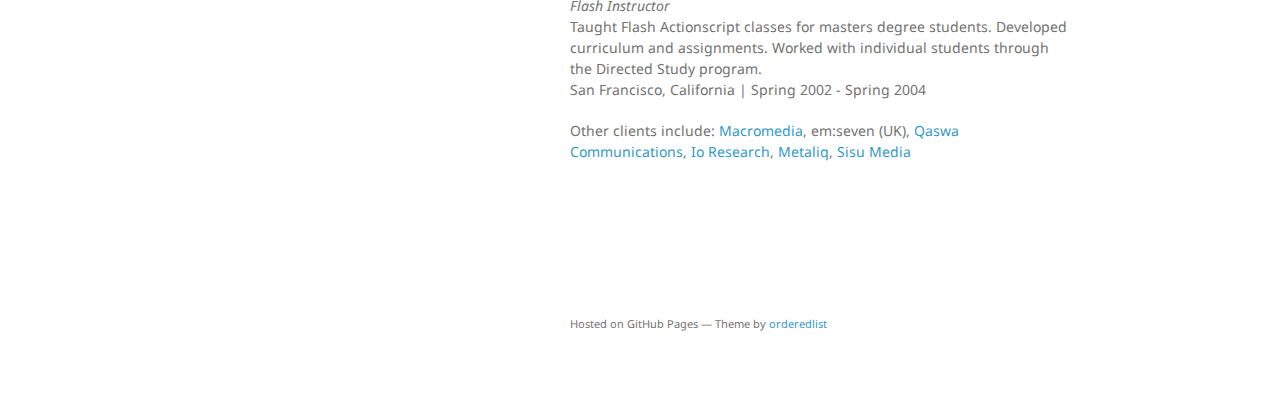
<file: work/extended.html>
<!doctype html>
<html>
  <head>
    <meta charset="utf-8">
    <meta http-equiv="X-UA-Compatible" content="chrome=1">
    <title>Kathryn Aaker Salant - Software Developer - Resumé</title>

    <link rel="stylesheet" href="/css/styles.css">
    <link rel="stylesheet" href="/css/pygment_trac.css">
    <meta name="viewport" content="width=device-width">
    <!--[if lt IE 9]>
    <script src="//html5shiv.googlecode.com/svn/trunk/html5.js"></script>
    <![endif]-->
  </head>
  <body>
    <div class="wrapper">
      <header>
        <a href="/"><h1>Kathryn<br> Aaker Salant</h1></a>
        <p>Software Developer<br>
          <small>San Francisco</small><br>
          <a href="mailto:kathryn@kathrynaaker.com" target="_blank">email</a>
        </p>


        <h4>Me, elsewhere:</h4>
        <ul class="links">
          <li><a href="http://github.com/kathryn" target="_blank">@kathryn <small>github</small></a></li>
          <li><a href="https://www.linkedin.com/in/kathrynaaker" target="_blank">@kathrynaaker <small>linkedin</small></a></li>
          <!-- <li><a href="http://twitter.com/kathrynaaker" target="_blank">@kathrynaaker <small>i don't use twitter.</small></a></li> -->
          <li><a href="http://instagram.com/kathrynaaker" target="_blank">@kathrynaaker <small>i hope you like pictures of kids and food. </small></a></li>
        </ul>

        <h4>Some Current Relevant Skills:</h4>
        <ul>
          <li>Full-stack web development</li>
          <li>JavaScript/CoffeeScript</li>
          <li>Node</li>
          <li>Angular</li>
          <li>HTML & CSS</li>
          <li>Agile & TDD processes</li>
        </ul>

        <h4>Also into:</h4>
        <ul>
          <li>Communication & conflict resolution</li>
          <li>Biomechanics</li>
          <li>Crossfit</li>
          <li>Nourishing food</li>
          <li>The ukulele</li>
          <li>The oxford comma, but I won't argue about it</li>
        </ul>

      </header>
      <section>
        <h1>Extended Project List</h1>



        <p>My most recent project is <a href="http://stacker.cc/features" target="_blank">Stacker</a> - a tool and platform for visual storytelling.  It is comprised of a content-creation tool for developing and publishing pieces, and a framework for the self-contained, CDN-backed pieces themselves.</p>

        <p>I led development on the early prototypes and later the full implementation, which culminated in a rich single-page app featuring a real-time collaborative visual editor with both a WYSIWYG canvas and timeline interface.  It includes integration with Dropbox to enable designers to rapidly iterate, a clear but innovative animation system, and a CDN-backed publishing strategy to scale high traffic loads.</p>

        <p>I architected the overall system, managed our lean process, participated heavily in product design, and led a successful hiring process.</p>

        <h5>Buzzword-compliant stack & tools list:</h5>
        <ul>
          <li>CoffeeScript/JavaScript</li>
          <li>Node.js / Express / MongoDB / Socket.io</li>
          <li>AngularJS / Jade</li>
          <li>Grunt / Karma / Jasmine / CircleCI / Heroku</li>
          <li>Integrations with Dropbox, AWS, Fastly</li>
          <li>Agile process, pairing, TDD, CI, CD</li>
        </ul>

        <p>
          <h3><a class="company" href="/posts/blog-introducing-eggs.html">EggBasket</a></h3>
          <i>Ruby Programmer</i><br>
          <a href="http://github.com/kathryn/eggs">Eggs (open source application for small meat farms)</a><br>
          I was inspired by leaders of the Slow Food movement to use Ruby on Rails to design and build a system for
          small meat farms to manage their CSA (Community Supported Agriculture) programs.  It is being used
          by a farm in the Bay Area, and helping to solve many of the unique issues that a non-vegetable CSA
          program faces.  See <a href="http://github.com/kathryn/eggs">GitHub</a> page for more details on features.
        </p>
        <ul>
          <li>Designed and wrote entire application from database to front end</li>
          <li>Free and open-source, released under the MIT license</li>
        </ul>
        <p>San Francisco, California | Spring, 2009 - present</p>

        <p>
          <h3><a class="company" href="http://cafepress.com">CafePress</a></h3>
          <i>OpenLaszlo Developer</i><br>
          CafePress Groups / CafePress Universal Designer<br>
            Initially envisioned as a port of a previous interactive t-shirt designer,
            we brainstormed, prototyped, and deployed a new venture within CafePress
            using OpenLaszlo and Ruby on Rails.  I developed an application which
            allows users to design hundreds of different custom products online
            without the need for technical design application skills such as Photoshop, which
            has been deployed as CafePress's main Designer application.
        </p>
        <ul>
          <li>Developed for complex, single-page user interactions</li>
          <li>Built with SVG as communication layer between app and rendering engine</li>
        </ul>
        <p>San Francisco, California | Fall, 2008 - Fall, 2010</p>

        <p>
          <h3><a class="company" href="http://nogginlabs.com">Noggin Labs</a></h3>
          <i>Open Laszlo Developer</i><br>
          Genome - Custom E-Learning Template System<br>
          I wrote an implementation in OpenLaszlo of Noggin's template system used for
          rapid development of their award-winning E-Learning applications.  It was deployed for
          multiple clients including McDonalds, and supported multiple languages
          and countless training modules.
        </p>
        <p>Chicago, IL / San Francisco, CA | Spring, 2007 - Spring, 2008</p>


        <p>
          <h3><a class="company" href="http://www.laszlosystems.com">Laszlo Studios</a> /
          <a class="company" href="http://www.renlearn.com">Renaissance Learning</a></h3>
          <i>Lead Laszlo Programmer</i><br>
          Read Now Power Up Portal<br>
          Using the OpenLaszlo platform and the LZX language, I helped develop a fun Rich Internet
          Portal to tie together the many elements of a well-respected educational company's
          at-risk middle-school reader program.  Students use the application to see their current
          program books, track their progress, launch digital books, choose and launch quizzes
          and tests, and customize their personal virtual space.
        </p>

          <ul>
            <li>Interfaced with a Google Appliance Server via a REST API</li>
            <li>Implemented paged results to handle the 1000+ of returned results</li>
            <li>Utilized both server and client-side filtering of large result sets</li>
          </ul>

          <p>San Mateo, California | Summer 2005 - Winter 2005</p>

        <p>
          <h3><a class="company" href="http://www.laszlosystems.com">Laszlo Studios</a> /
          <a class="company" href="http://www.renlearn.com">Renaissance Learning</a></h3>
          <i>Lead Laszlo Programmer</i><br>
          <a href="http://www.arsummer.com">Summer Reading Program</a><br>
          Working with Laszlo's Studios division, I developed a child-oriented
          application for kids enrolled in Renaissance Learning's Summer Reading program to
          find new books, maintain a reading list, and track their progress.  Many elements
          were able to transfer to their subsequent projects, saving significant time and cost.<br>

          San Mateo, California | Spring 2005 - Summer 2005
        </p>

        <p>
          <h3><a class="company" href="http://www.laszlosystems.com">Laszlo Systems</a></h3>
          <i>Laszlo Programmer</i><br>
          <a href="http://www.laszlomail.com">Laszlo Mail</a><br>
          I joined the Laszlo team to work on the client side of
          Laszlo Mail, a Rich Web Mail application, developed in LZX and the OpenLaszlo platform.
          I worked on the "Contact List" and other components.<br>
          San Mateo, California | Fall 2004 - Spring 2005
        </p>


        <p>
          <h3>Sony Pictures Digital Entertainment / Screenblast</h3>
          <i>Lead Flash Engineer</i><br>
            Using Flash MX and Flash Remoting for Java, I designed
            and implemented the architecture for a flexible and robust
            media-sharing application for use in Sony Screenblast (2.0) and
            throughout Sony as a media publishing platform.
        </p>

        <ul>
          <li>Utilized Object-Oriented principles of software design to maximize reusability and
          development resources</li>
          <li>Created custom UI and functional components for internal and external reuse</li>
          <li>Designed a flexible server communication structure with asynchronous event handling
          and local data caching</li>
        </ul>

        <p>Los Angeles, California |
          Fall 2002 - Summer 2003
        </p>


        <p>
          <h3><a class="company" href="http://www.fluid.com">Fluid</a></h3>
          <i>Flash Programmer</i><br>
          Imaging Framework and Application<br>
          FunStamps.com /
          Moviso Mobile Image Composer<br>

          With ActionScript 2.0, I created a flexible Imaging Framework
          for use in an application to allow users to send custom images
          to mobile phones.  The end result was an easy to use, PaintShop-like
          tool that output true SVG for transformation on the server to any
          desired format.  Used design patterns to simplify architecture of
          SVG output generation and undo/redo functionality.<br>
          San Francisco, California | Fall/Winter 2003
        </p>


        <p>
          <h3><a class="company" href="http://www.rollingorange.com">Rolling Orange</a> /
          <a class="company" href="http://www.jimerickson.com">Jim Erickson</a></h3>
          <i>PHP Programmer</i><br>

          <a href="http://www.jimerickson.com">JimErickson.com</a><br>
          Using PHP, MYSQL, and AMFPHP (an open-source Flash Remoting alternative)
          I built the server-side to a high-profile stock photography site,
          including an advanced custom search tool.<br>
          San Francisco, California | Fall 2003
        </p>

        <p>
          <h3><a class="company" href="http://www.carbonfive.com">Carbon Five</a> /
          <a class="company" href="http://www.schwab.com">Charles Schwab</a></h3>
          <i>Flash Programmer</i><br>
          <a href="http://www.carbonfive.com/view/site.page.basic/case_studies">Marketing Calendar</a><br>
          Worked with enterprise-solution company Carbon Five to
          develop an XML-based&nbsp;Marketing Calendar application for Charles
          Schwab's marketing groups.&nbsp; Created Flash MX-style UI
          components in Flash 5, and later updated for Flash MX.<br>
          <i>Contact for demo login information.</i><br>
          San Francisco, California | Spring 2002
        </p>


        <p>
          <h3><a class="company" href="http://www.surfline.com">Surfline</a></h3>
          <i>Flash Programmer</i><br>
          Dynamic navigation<br>
          I helped Surfline streamline their out-of-control DHTML navigation by moving
          it to an XML-based Flash system that was easy to update, saved on bandwidth
          costs, and exceeded usability requirements.<br>
          San Francisco, California | Summer, 2003
        </p>


        <p>
          <h3>Digeo (MOXI)</h3>
          <i>Flash Programmer</i><br/>
          MOXI Media Center<br>
          Developed Flash interface for MOXI's interactive TV
          system.<br>
          Programmed MP3 player/jukebox, DVD menus, and designed
          a flexible, reusable architecture for management of interface elements.<br>
          Palo Alto, California | Winter 2000
        </p>



        <p>Sawyer Media /
          <a class="company" href="http://www.cisco.com">Cisco</a><br>
          <i>Flash Programmer</i><br>
          Programmed data-driven internal broadband portal with Flash 5 and XML, using
          custom UI components. Built a lightweight PHP/XML content
          management tool for the portal's backend system. <br>
          San Francisco, California | Winter 2001 - Spring 2002
        </p>

        <p>
          <h3>Idea Integration /
          <a class="company" href="http://www.sfmoma.org">SFMOMA</a></h3>
          <i>Flash Programmer</i><br>
          <a href="https://www.sfmoma.org/press/release/sfmoma-to-unveil-redesigned-web-compatible-making/">Making Sense of Modern Art</a><br>
          The Anderson Collection<br>
          Provided Flash programming and consulting for Idea and
          the SFMOMA on innovative project which allows the museum to publish
          new web or offline exhibition presentations with external media and
          configuration.&nbsp; Developed flexible interactive templates.&nbsp;
          Also conducted hands-on training sessions on ActionScript
          programming.<br>
          San Francisco, California |  Fall 2000
        </p>



        <p>
          <h3><a class="company" href="http://www.alleni.com">Allen Interactions</a></h3>
          <i>Flash Programmer</i><br>
          Built interactive and multi-use training application for cutting-edge
          computer based training company and the State of California.<br>
          San Francisco, California | Summer / Fall 2001
        </p>

        <p>
          <h3><a class="company" href="http://www.sparkisland.com">Spark Learning</a></h3>
          <i>Flash Programmer</i><br>
          Developed educational games in Flash for this London-based e-learning company. Also
          programmed a points/money system for the game's virtual world.<br>
          London, UK |  Spring 2001
        </p>

        <p>
          <h3>Perimetre-Flux /
          <a class="company" href="http://www.sfmoma.org">SFMOMA</a></h3>

          <i>Flash Programmer</i><br>
          010101: Art in Technological Times<br>
          Consulted on ASP/XML driven visually-threaded message board for this multi
          award-winning website, which was part of the museum's revolutionary
          Art in Technological Times exhibition.&nbsp; Also conducted hands-on
          training sessions on Flash development and
          workflow.<br>
          San Francisco, California | Winter 2000
        </p>


        <p>
          <h3><a class="company" href="http://www.orangedesign.com">Orange Design</a></h3>
          <i>Flash Programmer</i><br>
          Programmed Orange Design
          website. Presented with Fred Sharples, president, at Flash
          Forward conference, showcasing the company's site and speaking about
          modular object-oriented programming principles in flash 4.<br>
          San Francisco, California | Summer / Fall 2000
        </p>

        <p>
          <h3><a class="company" href="http://www.academyart.edu">Academy of Art College (now Academy of Art University)</a></h3>
          <i>Flash Instructor</i><br>
          Taught Flash Actionscript classes for masters degree students. Developed curriculum and
          assignments. Worked with individual students through the Directed Study program.<br>
          San Francisco, California | Spring 2002 - Spring 2004
        </p>


        <p>Other clients include:
          <a class="company" href="http://www.macromedia.com">Macromedia</a>,
          em:seven (UK),
          <a class="company" href="http://www.qaswa.com">Qaswa Communications</a>,
          <a class="company" href="http://www.ioresearch.com">Io Research</a>,
          <a class="company" href="http://www.metaliq.com">Metaliq</a>,
          <a class="company" href="http://www.sisumedia.com">Sisu Media</a>
        </p>

        <footer>
          <p class="footer"><small>Hosted on GitHub Pages &mdash; Theme by <a href="https://github.com/orderedlist">orderedlist</a></small></p>
        </footer>
      </section>
    </div>
    <script src="/js/scale.fix.js"></script>
  </body>
</html>
</file>
<file: css/styles.css>
@import url(https://fonts.googleapis.com/css?family=Noto+Sans:400,400italic,700italic,700);

body {
  background-color : #fff;
  padding          : 50px;
  font             : 14px/1.5 "Noto Sans", "Helvetica Neue", Helvetica, Arial, sans-serif;
  color            : #727272;
  font-weight      : 400;
}

h1, h2, h3, h4, h5, h6 {
  color  : #222;
  margin : 0 0 20px;
}

p, ul, ol, table, pre, dl {
  margin : 0 0 20px;
}

h1, h2, h3 {
  line-height : 1.1;
}

h1 {
  font-size : 28px;
}

h2 {
  color : #393939;
}

h3, h4, h5, h6 {
  color : #494949;
}

h4, h5 {
  margin-bottom: 5px;
}

a {
  color           : #39c;
  text-decoration : none;
}

a:hover {
  color : #069;
}

a small {
  font-size  : 11px;
  color      : #777;
  margin-top : -0.3em;
  display    : block;
}

a:hover small {
  color  : #777;
}

.wrapper {
  width  : 860px;
  margin : 0 auto;
}

blockquote {
  border-left : 1px solid #e5e5e5;
  margin      : 0;
  padding     : 0 0 0 20px;
  font-style  : italic;
}

code, pre {
  font-family : Monaco, Bitstream Vera Sans Mono, Lucida Console, Terminal, Consolas, Liberation Mono, DejaVu Sans Mono, Courier New, monospace;
  color       : #333;
  font-size   : 12px;
}

pre {
  padding       : 8px 15px;
  background    : #f8f8f8;
  border-radius : 5px;
  border        : 1px solid #e5e5e5;
  overflow-x    : auto;
}

table {
  width           : 100%;
  border-collapse : collapse;
}

th, td {
  text-align    : left;
  padding       : 5px 10px;
  border-bottom : 1px solid #e5e5e5;
}

dt {
  color       : #444;
  font-weight : 700;
}

th {
  color : #444;
}

img {
  max-width : 100%;
}

header {
  width                  : 270px;
  float                  : left;
  position               : fixed;
  -webkit-font-smoothing : subpixel-antialiased;
}

header ul {
  padding-left : 20px;
}

header h4 {
  margin-bottom : 0;
}

header .links {
  list-style   : none;
  padding-left : 0;
}

header ul a:hover {
  color : #999;
}

header ul a:active {
  background-color : #f0f0f0;
}

strong {
  color           : #222;
  font-weight     : 700;
}

header ul a strong {
  font-size      : 14px;
  display        : block;
  color          : #222;
}

section {
  width          : 500px;
  float          : right;
  padding-bottom : 50px;
}

small {
  font-size      : 11px;
}

hr {
  border         : 0;
  background     : #e5e5e5;
  height         : 1px;
  margin         : 0 0 20px;
}

footer {
  margin-top: 150px;
  -webkit-font-smoothing : subpixel-antialiased;
}

.display-print, .display-print-inline {
  display: none;
}

.clients-list {
  margin-bottom: 0;
}

@media print, screen and (max-width: 960px) {

  div.wrapper {
    width  : auto;
    margin : 0;
  }

  header, section, footer {
    float    : none;
    position : static;
    width    : auto;
  }

  header {
    padding-right : 320px;
  }

  section {
    border-top       : 1px solid #e5e5e5;
    border-width : 1px 0;
    padding      : 20px 0;
    margin       : 0 0 20px;
  }

  header a small {
    display      : inline;
  }

  header .links li {
    margin-bottom : 2px;
  }

}

@media print, screen and (max-width: 720px) {
  body {
    word-wrap : break-word;
  }

  header {
    padding : 0;
  }

  header ul, header p.view {
    position : static;
  }

  pre, code {
    word-wrap : normal;
  }
}

@media print, screen and (max-width: 480px) {
  body {
    padding : 15px;
  }

  header ul {
    width : 99%;
  }

}

@media print {
  body {
    padding   : 0.4in;
    font-size : 9pt;
    color     : #444;
  }

  h1 {
    font-size : 14pt;
  }

  .horiz-separator {
    margin-left: 97px;
  }

  .resume-skills, .clients-list {
    float : left;
    width : 310px;
  }

  .resume-also h4 {
    position: relative;
    left: -20px;
  }

  .project-link {
    margin-top: -16px;
  }

  .display-print {
    display : block;
  }

  .display-print-inline {
    display : inline;
  }

  .hide-print {
    display : none;
  }

  .page-break {
    page-break-before : always;
  }
}
</file>
<file: css/pygment_trac.css>
.highlight  { background: #ffffff; }
.highlight .c { color: #999988; font-style: italic } /* Comment */
.highlight .err { color: #a61717; background-color: #e3d2d2 } /* Error */
.highlight .k { font-weight: bold } /* Keyword */
.highlight .o { font-weight: bold } /* Operator */
.highlight .cm { color: #999988; font-style: italic } /* Comment.Multiline */
.highlight .cp { color: #999999; font-weight: bold } /* Comment.Preproc */
.highlight .c1 { color: #999988; font-style: italic } /* Comment.Single */
.highlight .cs { color: #999999; font-weight: bold; font-style: italic } /* Comment.Special */
.highlight .gd { color: #000000; background-color: #ffdddd } /* Generic.Deleted */
.highlight .gd .x { color: #000000; background-color: #ffaaaa } /* Generic.Deleted.Specific */
.highlight .ge { font-style: italic } /* Generic.Emph */
.highlight .gr { color: #aa0000 } /* Generic.Error */
.highlight .gh { color: #999999 } /* Generic.Heading */
.highlight .gi { color: #000000; background-color: #ddffdd } /* Generic.Inserted */
.highlight .gi .x { color: #000000; background-color: #aaffaa } /* Generic.Inserted.Specific */
.highlight .go { color: #888888 } /* Generic.Output */
.highlight .gp { color: #555555 } /* Generic.Prompt */
.highlight .gs { font-weight: bold } /* Generic.Strong */
.highlight .gu { color: #800080; font-weight: bold; } /* Generic.Subheading */
.highlight .gt { color: #aa0000 } /* Generic.Traceback */
.highlight .kc { font-weight: bold } /* Keyword.Constant */
.highlight .kd { font-weight: bold } /* Keyword.Declaration */
.highlight .kn { font-weight: bold } /* Keyword.Namespace */
.highlight .kp { font-weight: bold } /* Keyword.Pseudo */
.highlight .kr { font-weight: bold } /* Keyword.Reserved */
.highlight .kt { color: #445588; font-weight: bold } /* Keyword.Type */
.highlight .m { color: #009999 } /* Literal.Number */
.highlight .s { color: #d14 } /* Literal.String */
.highlight .na { color: #008080 } /* Name.Attribute */
.highlight .nb { color: #0086B3 } /* Name.Builtin */
.highlight .nc { color: #445588; font-weight: bold } /* Name.Class */
.highlight .no { color: #008080 } /* Name.Constant */
.highlight .ni { color: #800080 } /* Name.Entity */
.highlight .ne { color: #990000; font-weight: bold } /* Name.Exception */
.highlight .nf { color: #990000; font-weight: bold } /* Name.Function */
.highlight .nn { color: #555555 } /* Name.Namespace */
.highlight .nt { color: #000080 } /* Name.Tag */
.highlight .nv { color: #008080 } /* Name.Variable */
.highlight .ow { font-weight: bold } /* Operator.Word */
.highlight .w { color: #bbbbbb } /* Text.Whitespace */
.highlight .mf { color: #009999 } /* Literal.Number.Float */
.highlight .mh { color: #009999 } /* Literal.Number.Hex */
.highlight .mi { color: #009999 } /* Literal.Number.Integer */
.highlight .mo { color: #009999 } /* Literal.Number.Oct */
.highlight .sb { color: #d14 } /* Literal.String.Backtick */
.highlight .sc { color: #d14 } /* Literal.String.Char */
.highlight .sd { color: #d14 } /* Literal.String.Doc */
.highlight .s2 { color: #d14 } /* Literal.String.Double */
.highlight .se { color: #d14 } /* Literal.String.Escape */
.highlight .sh { color: #d14 } /* Literal.String.Heredoc */
.highlight .si { color: #d14 } /* Literal.String.Interpol */
.highlight .sx { color: #d14 } /* Literal.String.Other */
.highlight .sr { color: #009926 } /* Literal.String.Regex */
.highlight .s1 { color: #d14 } /* Literal.String.Single */
.highlight .ss { color: #990073 } /* Literal.String.Symbol */
.highlight .bp { color: #999999 } /* Name.Builtin.Pseudo */
.highlight .vc { color: #008080 } /* Name.Variable.Class */
.highlight .vg { color: #008080 } /* Name.Variable.Global */
.highlight .vi { color: #008080 } /* Name.Variable.Instance */
.highlight .il { color: #009999 } /* Literal.Number.Integer.Long */

.type-csharp .highlight .k { color: #0000FF }
.type-csharp .highlight .kt { color: #0000FF }
.type-csharp .highlight .nf { color: #000000; font-weight: normal }
.type-csharp .highlight .nc { color: #2B91AF }
.type-csharp .highlight .nn { color: #000000 }
.type-csharp .highlight .s { color: #A31515 }
.type-csharp .highlight .sc { color: #A31515 }
</file>
